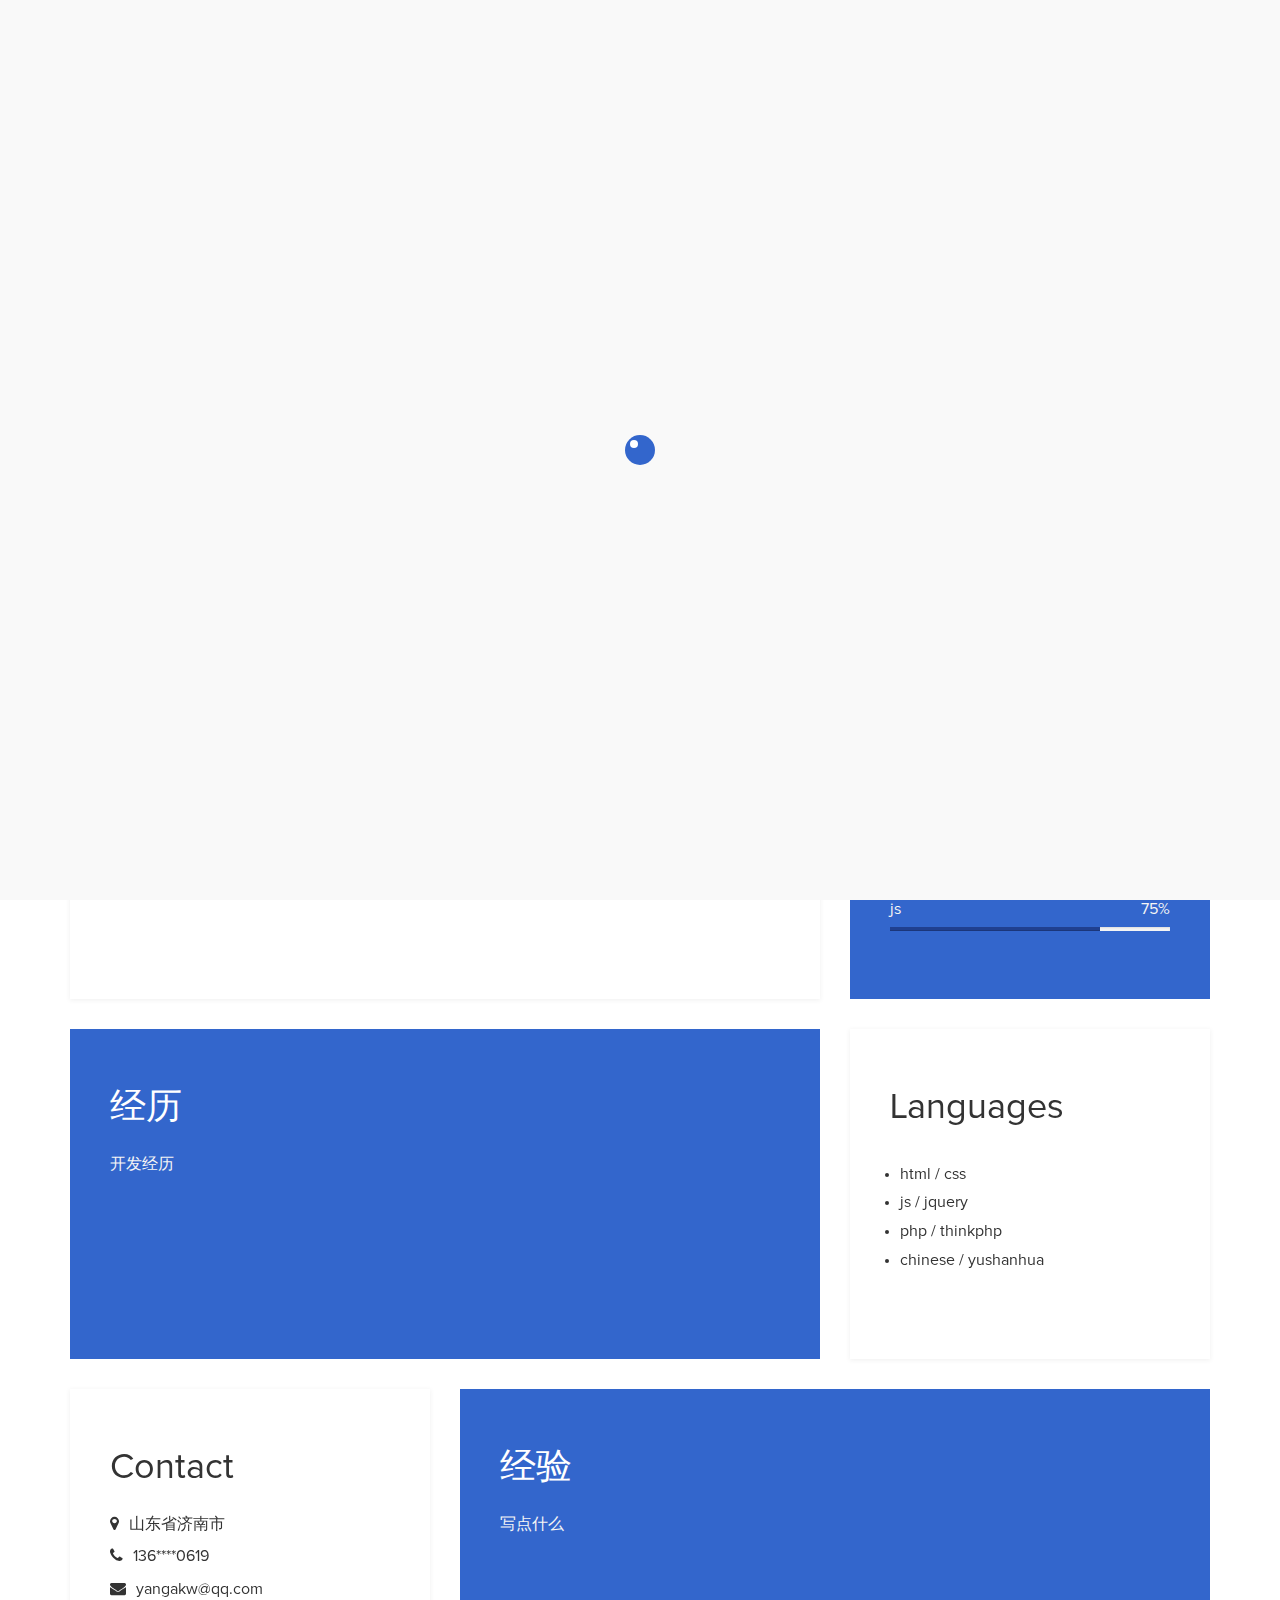
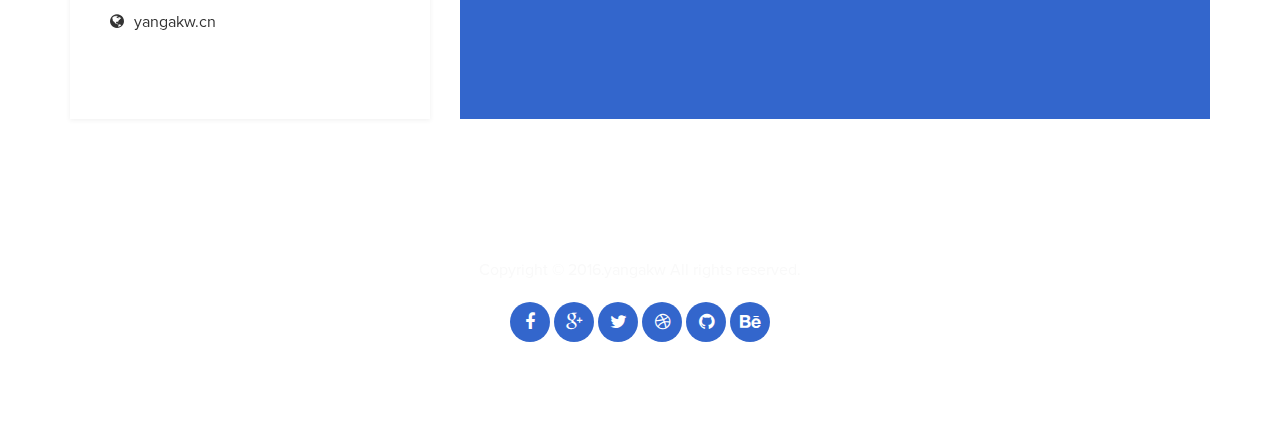
<file: git/app/index.html>
<!DOCTYPE html>
<html lang="en">
<head>
	<meta charset="utf-8">
	<title>yangakw</title>
	<meta http-equiv="X-UA-Compatible" content="IE=Edge">
	<meta name="viewport" content="width=device-width, initial-scale=1">
	<meta name="keywords" content="">
	<meta name="description" content="">

	<!-- stylesheet css -->
	<link rel="stylesheet" href="../theme/css/bootstrap.min.css">
	<link rel="stylesheet" href="../theme/css/font-awesome.min.css">
	<link rel="stylesheet" href="../theme/css/templatemo-blue.css">
</head>
<body data-spy="scroll" data-target=".navbar-collapse">

<!-- preloader section -->
<div class="preloader">
	<div class="sk-spinner sk-spinner-wordpress">
       <span class="sk-inner-circle"></span>
     </div>
</div>

<!-- header section -->
<header>
	<div class="container">
		<div class="row">
			<div class="col-md-12 col-sm-12">
				<img src="../theme/images/tm-easy-profile.jpg" class="img-responsive img-circle tm-border" alt="templatemo easy profile">
				<hr>
				<h1 class="tm-title bold shadow">yangakw</h1>
				<h1 class="white bold shadow">yangakw@qq.com</h1>
			</div>
		</div>
	</div>
</header>

<!-- about and skills section -->
<section class="container">
	<div class="row">
		<div class="col-md-8 col-sm-12">
			<div class="about">
				<h3 class="accent">yangakw</h3>
				<h2>yangakw@qq.com</h2>
				<p>
				我非常满意>_<我用尽了洪荒之力。。。鬼知道发生了什么

ssh测试成功了
				</p>
				<div class="row">
					<div class="col-md-offset-8 col-md-4">
						<a href="list.html" class="btn btn-large btn-success">查看文章</a>
					</div>
				</div>
			</div>
		</div>
		<div class="col-md-4 col-sm-12">
			<div class="skills">
				<h2 class="white">Skills</h2>
				<strong>PHP MySQL</strong>
				<span class="pull-right">80%</span>
					<div class="progress">
						<div class="progress-bar progress-bar-primary" role="progressbar" 
                        aria-valuenow="80" aria-valuemin="0" aria-valuemax="100" style="width: 80%;"></div>
					</div>
				<strong>html/css</strong>
				<span class="pull-right">85%</span>
					<div class="progress">
						<div class="progress-bar progress-bar-primary" role="progressbar" 
                        aria-valuenow="85" aria-valuemin="0" aria-valuemax="100" style="width: 85%;"></div>
					</div>
				<strong>js</strong>
				<span class="pull-right">75%</span>
					<div class="progress">
						<div class="progress-bar progress-bar-primary" role="progressbar" 
                        aria-valuenow="75" aria-valuemin="0" aria-valuemax="100" style="width: 75%;"></div>
					</div>
					
			</div>
		</div>
	</div>
</section>

 <section class="container">
	<div class="row">
		<div class="col-md-8 col-sm-12">
			<div class="education">
				<h2 class="white">经历</h2>
					<div class="education-content">
						<h4 class="education-title accent"></h4>
							 
							开发经历
					</div>
			</div>
		</div>
		<div class="col-md-4 col-sm-12">
			<div class="languages">
				<h2>Languages</h2>
					<ul>
						<li>html / css</li>
						<li>js / jquery</li>
						<li>php / thinkphp</li>
						<li>chinese / yushanhua</li>
					</ul>
			</div>
		</div>
	</div>
</section>


<section class="container">
	<div class="row">
		<div class="col-md-4 col-sm-12">
			<div class="contact">
				<h2>Contact</h2>
					<p><i class="fa fa-map-marker"></i> 山东省济南市</p>
					<p><i class="fa fa-phone"></i> 136****0619</p>
					<p><i class="fa fa-envelope"></i> yangakw@qq.com</p>
					<p><i class="fa fa-globe"></i> yangakw.cn</p>
			</div>
		</div>
		<div class="col-md-8 col-sm-12">
			<div class="experience">
				<h2 class="white">经验</h2>
					<div class="experience-content">
						
						写点什么
					</div>
			</div>
		</div>
	</div>
</section>


<!-- footer section -->
<footer>
	<div class="container">
		<div class="row">
			<div class="col-md-12 col-sm-12">
				<p>Copyright &copy; 2016.yangakw All rights reserved. </p>
				<ul class="social-icons">
					<li><a href="#" class="fa fa-facebook"></a></li>
                    <li><a href="#" class="fa fa-google-plus"></a></li>
					<li><a href="#" class="fa fa-twitter"></a></li>
					<li><a href="#" class="fa fa-dribbble"></a></li>
					<li><a href="#" class="fa fa-github"></a></li>
					<li><a href="#" class="fa fa-behance"></a></li>
				</ul>
			</div>
		</div>
	</div>
</footer>

<!-- javascript js -->	
<script src="../theme/js/jquery.js"></script>
<script src="../theme/js/bootstrap.min.js"></script>	
<script src="../theme/js/jquery.backstretch.min.js"></script>
<script src="../theme/js/custom.js"></script>

</body>
</html>
</file>
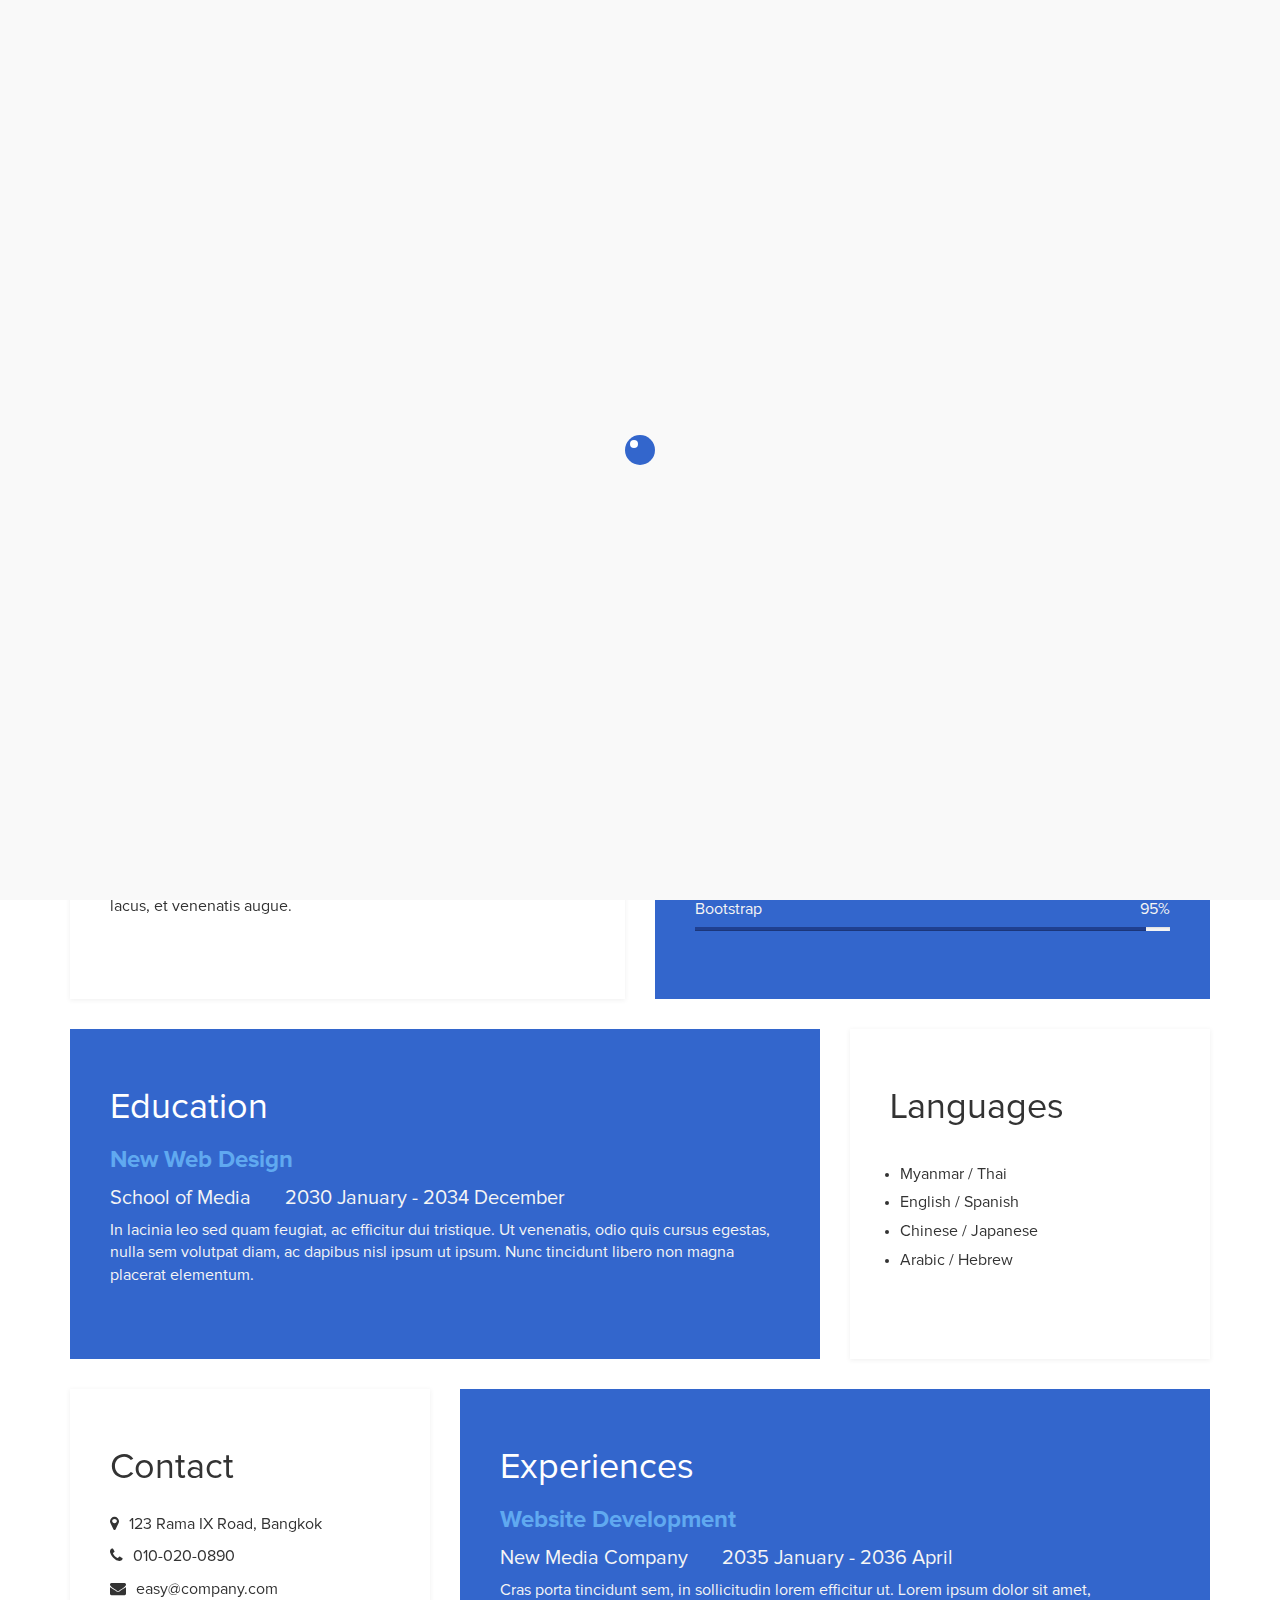
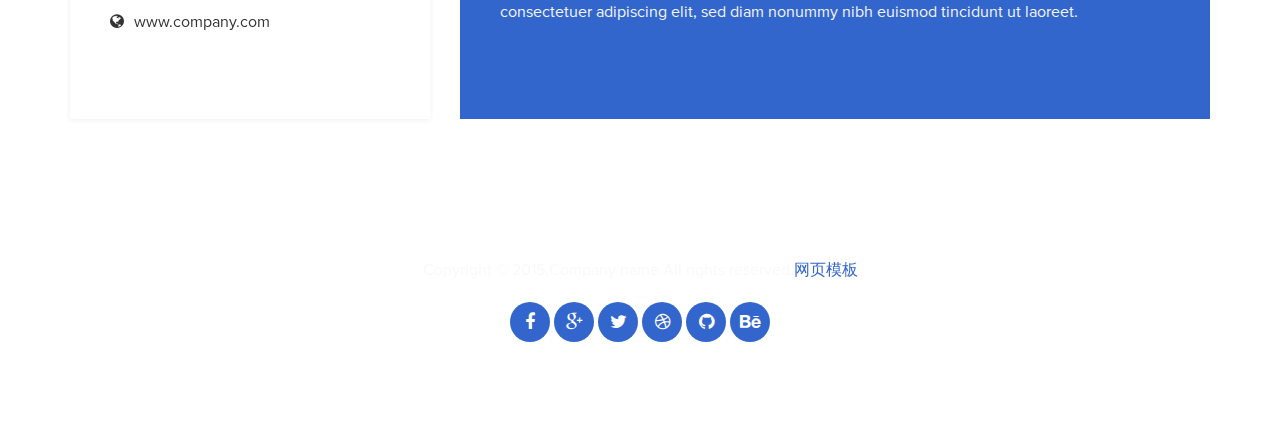
<file: git/theme/index.html>
<!DOCTYPE html>
<html lang="en">
<head>
	<meta charset="utf-8">
	<title>HOME</title>
	<meta http-equiv="X-UA-Compatible" content="IE=Edge">
	<meta name="viewport" content="width=device-width, initial-scale=1">
	<meta name="keywords" content="">
	<meta name="description" content="">

	<!-- stylesheet css -->
	<link rel="stylesheet" href="css/bootstrap.min.css">
	<link rel="stylesheet" href="css/font-awesome.min.css">
	<link rel="stylesheet" href="css/templatemo-blue.css">
</head>
<body data-spy="scroll" data-target=".navbar-collapse">

<!-- preloader section -->
<div class="preloader">
	<div class="sk-spinner sk-spinner-wordpress">
       <span class="sk-inner-circle"></span>
     </div>
</div>

<!-- header section -->
<header>
	<div class="container">
		<div class="row">
			<div class="col-md-12 col-sm-12">
				<img src="images/tm-easy-profile.jpg" class="img-responsive img-circle tm-border" alt="templatemo easy profile">
				<hr>
				<h1 class="tm-title bold shadow">Hi, I am Julia</h1>
				<h1 class="white bold shadow">Creative Director</h1>
			</div>
		</div>
	</div>
</header>

<!-- about and skills section -->
<section class="container">
	<div class="row">
		<div class="col-md-6 col-sm-12">
			<div class="about">
				<h3 class="accent">Easy Profile</h3>
				<h2>Bootstrap v3.3.5</h2>
				<p>This easy HTML profile is brought to you by templatemo website. There are 4 color themes, <a href="index-green.html">Green</a>, <a href="index.html">Blue</a>, <a href="index-gray.html">Gray</a>, and <a href="index-orange.html">Orange</a>. Sed vitae dui in neque elementum tempor eu id risus. Phasellus sed facilisis lacus, et venenatis augue.</p>
			</div>
		</div>
		<div class="col-md-6 col-sm-12">
			<div class="skills">
				<h2 class="white">Skills</h2>
				<strong>PHP MySQL</strong>
				<span class="pull-right">70%</span>
					<div class="progress">
						<div class="progress-bar progress-bar-primary" role="progressbar" 
                        aria-valuenow="70" aria-valuemin="0" aria-valuemax="100" style="width: 70%;"></div>
					</div>
				<strong>UI/UX Design</strong>
				<span class="pull-right">85%</span>
					<div class="progress">
						<div class="progress-bar progress-bar-primary" role="progressbar" 
                        aria-valuenow="85" aria-valuemin="0" aria-valuemax="100" style="width: 85%;"></div>
					</div>
				<strong>Bootstrap</strong>
				<span class="pull-right">95%</span>
					<div class="progress">
						<div class="progress-bar progress-bar-primary" role="progressbar" 
                        aria-valuenow="95" aria-valuemin="0" aria-valuemax="100" style="width: 95%;"></div>
					</div>
			</div>
		</div>
	</div>
</section>

<!-- education and languages -->
<section class="container">
	<div class="row">
		<div class="col-md-8 col-sm-12">
			<div class="education">
				<h2 class="white">Education</h2>
					<div class="education-content">
						<h4 class="education-title accent">New Web Design</h4>
							<div class="education-school">
								<h5>School of Media</h5><span></span>
								<h5>2030 January - 2034 December</h5>
							</div>
						<p class="education-description">In lacinia leo sed quam feugiat, ac efficitur dui tristique. Ut venenatis, odio quis cursus egestas, nulla sem volutpat diam, ac dapibus nisl ipsum ut ipsum. Nunc tincidunt libero non magna placerat elementum.</p>
					</div>
			</div>
		</div>
		<div class="col-md-4 col-sm-12">
			<div class="languages">
				<h2>Languages</h2>
					<ul>
						<li>Myanmar / Thai</li>
						<li>English / Spanish</li>
						<li>Chinese / Japanese</li>
						<li>Arabic / Hebrew</li>
					</ul>
			</div>
		</div>
	</div>
</section>

<!-- contact and experience -->
<section class="container">
	<div class="row">
		<div class="col-md-4 col-sm-12">
			<div class="contact">
				<h2>Contact</h2>
					<p><i class="fa fa-map-marker"></i> 123 Rama IX Road, Bangkok</p>
					<p><i class="fa fa-phone"></i> 010-020-0890</p>
					<p><i class="fa fa-envelope"></i> easy@company.com</p>
					<p><i class="fa fa-globe"></i> www.company.com</p>
			</div>
		</div>
		<div class="col-md-8 col-sm-12">
			<div class="experience">
				<h2 class="white">Experiences</h2>
					<div class="experience-content">
						<h4 class="experience-title accent">Website Development</h4>
						<h5>New Media Company</h5><span></span>
						<h5>2035 January - 2036 April</h5>
						<p class="education-description">Cras porta tincidunt sem, in sollicitudin lorem efficitur ut. Lorem ipsum dolor sit amet, consectetuer adipiscing elit, sed diam nonummy nibh euismod tincidunt ut laoreet.</p>
					</div>
			</div>
		</div>
	</div>
</section>

<!-- footer section -->
<footer>
	<div class="container">
		<div class="row">
			<div class="col-md-12 col-sm-12">
				<p>Copyright &copy; 2015.Company name All rights reserved.<a target="_blank" href="http://sc.chinaz.com/moban/">&#x7F51;&#x9875;&#x6A21;&#x677F;</a></p>
				<ul class="social-icons">
					<li><a href="#" class="fa fa-facebook"></a></li>
                    <li><a href="#" class="fa fa-google-plus"></a></li>
					<li><a href="#" class="fa fa-twitter"></a></li>
					<li><a href="#" class="fa fa-dribbble"></a></li>
					<li><a href="#" class="fa fa-github"></a></li>
					<li><a href="#" class="fa fa-behance"></a></li>
				</ul>
			</div>
		</div>
	</div>
</footer>

<!-- javascript js -->	
<script src="js/jquery.js"></script>
<script src="js/bootstrap.min.js"></script>	
<script src="js/jquery.backstretch.min.js"></script>
<script src="js/custom.js"></script>

</body>
</html>
</file>
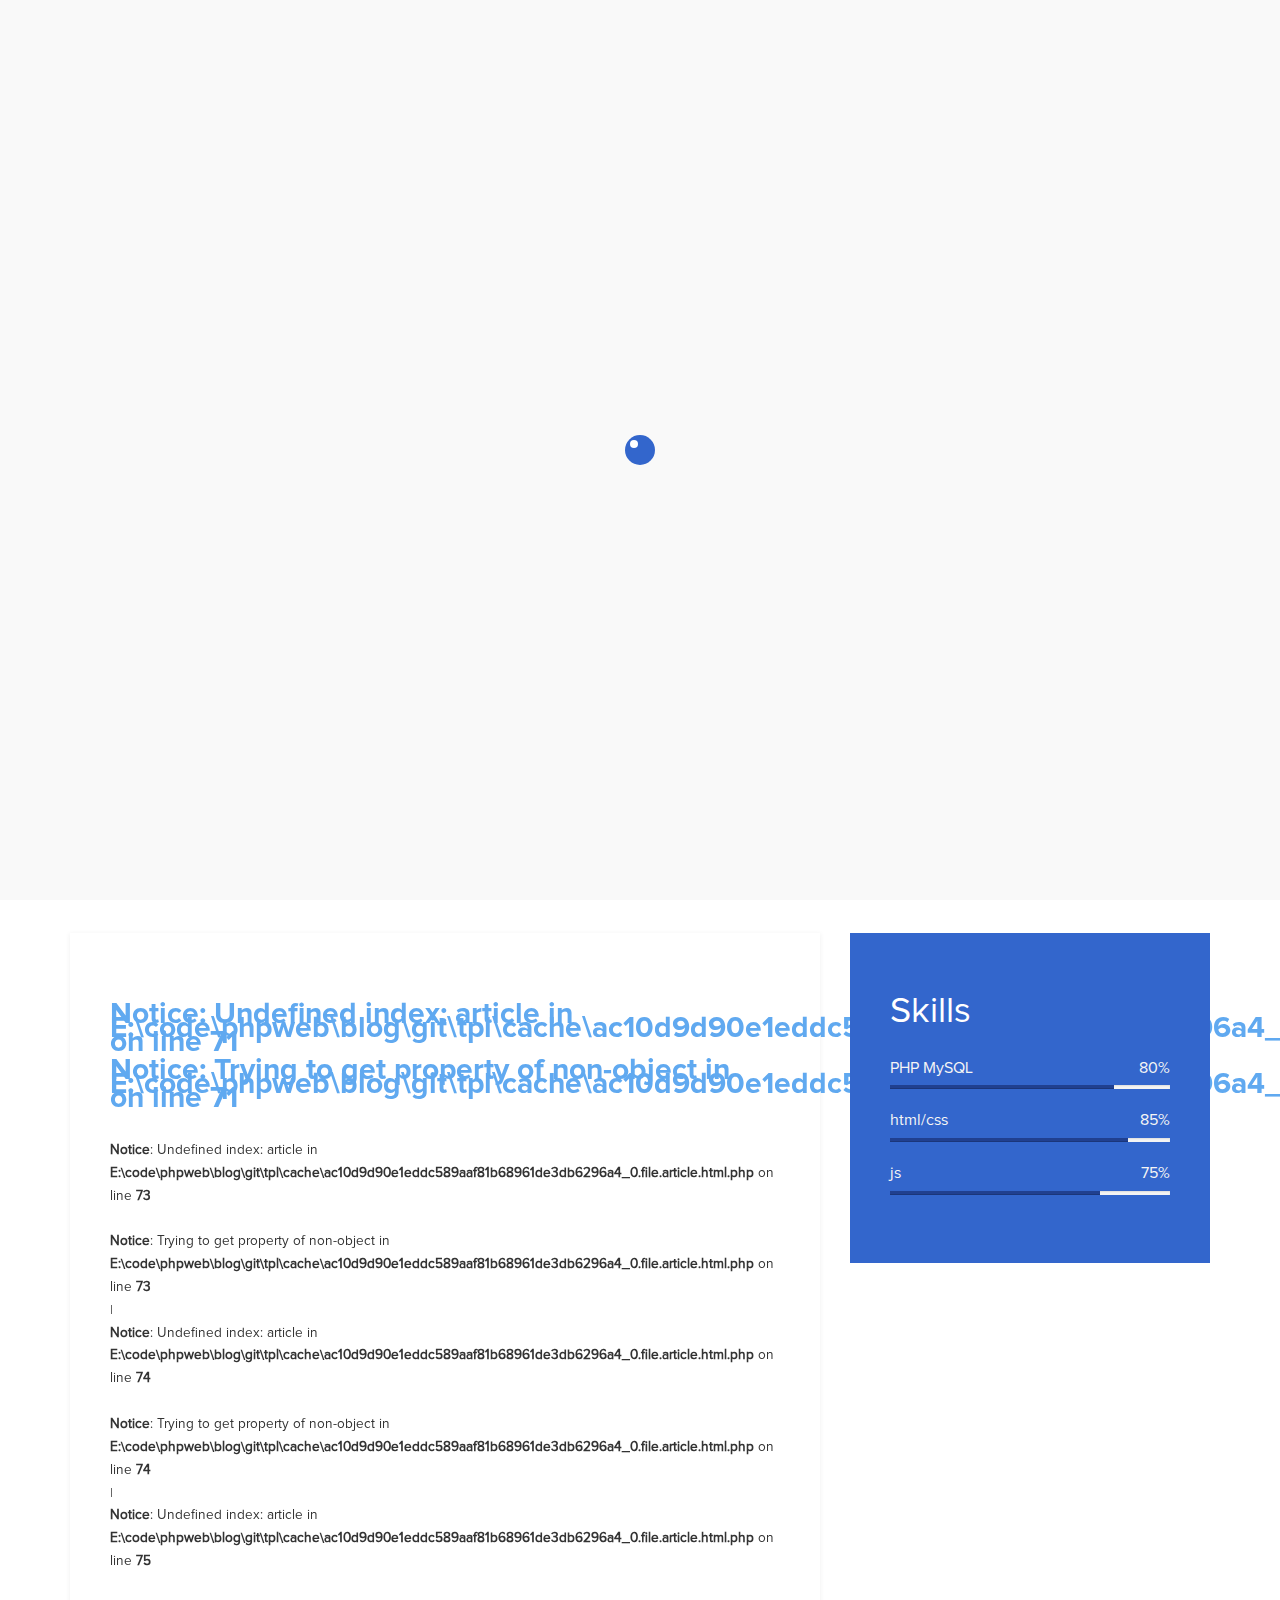
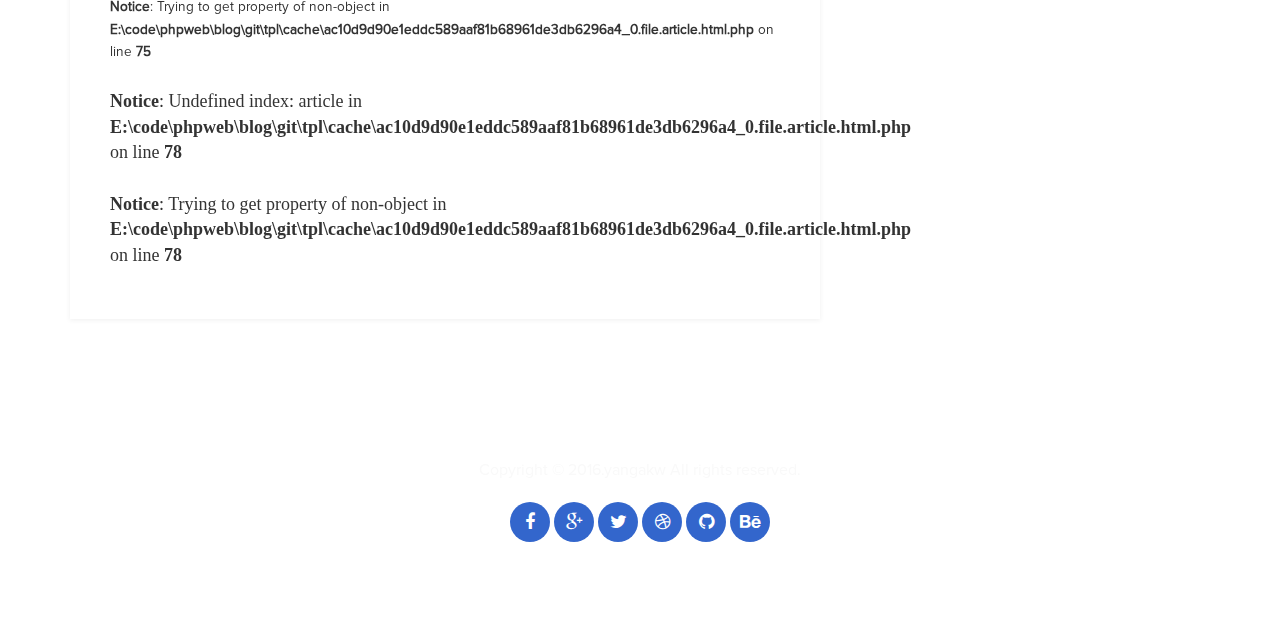
<file: git/app/2016-08-09-17-27-06.html>
<!DOCTYPE html>
<html lang="en">
<head>
	<meta charset="utf-8">
	<title><br />
<b>Notice</b>:  Undefined index: name in <b>E:\code\phpweb\blog\git\tpl\cache\ac10d9d90e1eddc589aaf81b68961de3db6296a4_0.file.article.html.php</b> on line <b>29</b><br />
</title>
	<meta http-equiv="X-UA-Compatible" content="IE=Edge">
	<meta name="viewport" content="width=device-width, initial-scale=1">
	<meta name="keywords" content="">
	<meta name="description" content="">

	<!-- stylesheet css -->
	<link rel="stylesheet" href="../theme/css/bootstrap.min.css">
	<link rel="stylesheet" href="../theme/css/font-awesome.min.css">
	<link rel="stylesheet" href="../theme/css/templatemo-blue.css">
</head>
<body data-spy="scroll" data-target=".navbar-collapse">

<!-- preloader section -->
<div class="preloader">
	<div class="sk-spinner sk-spinner-wordpress">
       <span class="sk-inner-circle"></span>
     </div>
</div>

<!-- header section -->
<header>
	<div class="container">
		<div class="row">
			<div class="col-md-12 col-sm-12">
				<img src="../theme/images/tm-easy-profile.jpg" class="img-responsive img-circle tm-border" alt="templatemo easy profile">
				<hr>
				<h1 class="tm-title bold shadow"><br />
<b>Notice</b>:  Undefined index: name in <b>E:\code\phpweb\blog\git\tpl\cache\ac10d9d90e1eddc589aaf81b68961de3db6296a4_0.file.article.html.php</b> on line <b>57</b><br />
</h1>
				<h1 class="white bold shadow"><br />
<b>Notice</b>:  Undefined index: email in <b>E:\code\phpweb\blog\git\tpl\cache\ac10d9d90e1eddc589aaf81b68961de3db6296a4_0.file.article.html.php</b> on line <b>59</b><br />
</h1>
			</div>
		</div>
	</div>
</header>

<!-- about and skills section -->
<section class="container">
	<div class="row">
		<div class="col-md-8 col-sm-12">
			<div class="about">
				<h3 class="accent"><br />
<b>Notice</b>:  Undefined index: article in <b>E:\code\phpweb\blog\git\tpl\cache\ac10d9d90e1eddc589aaf81b68961de3db6296a4_0.file.article.html.php</b> on line <b>71</b><br />
<br />
<b>Notice</b>:  Trying to get property of non-object in <b>E:\code\phpweb\blog\git\tpl\cache\ac10d9d90e1eddc589aaf81b68961de3db6296a4_0.file.article.html.php</b> on line <b>71</b><br />
</h3>
				<small><br />
<b>Notice</b>:  Undefined index: article in <b>E:\code\phpweb\blog\git\tpl\cache\ac10d9d90e1eddc589aaf81b68961de3db6296a4_0.file.article.html.php</b> on line <b>73</b><br />
<br />
<b>Notice</b>:  Trying to get property of non-object in <b>E:\code\phpweb\blog\git\tpl\cache\ac10d9d90e1eddc589aaf81b68961de3db6296a4_0.file.article.html.php</b> on line <b>73</b><br />
 |<br />
<b>Notice</b>:  Undefined index: article in <b>E:\code\phpweb\blog\git\tpl\cache\ac10d9d90e1eddc589aaf81b68961de3db6296a4_0.file.article.html.php</b> on line <b>74</b><br />
<br />
<b>Notice</b>:  Trying to get property of non-object in <b>E:\code\phpweb\blog\git\tpl\cache\ac10d9d90e1eddc589aaf81b68961de3db6296a4_0.file.article.html.php</b> on line <b>74</b><br />
 |<br />
<b>Notice</b>:  Undefined index: article in <b>E:\code\phpweb\blog\git\tpl\cache\ac10d9d90e1eddc589aaf81b68961de3db6296a4_0.file.article.html.php</b> on line <b>75</b><br />
<br />
<b>Notice</b>:  Trying to get property of non-object in <b>E:\code\phpweb\blog\git\tpl\cache\ac10d9d90e1eddc589aaf81b68961de3db6296a4_0.file.article.html.php</b> on line <b>75</b><br />
 </small>
				<p style="font-size:18px;font-family:微软雅黑;">
				<br />
<b>Notice</b>:  Undefined index: article in <b>E:\code\phpweb\blog\git\tpl\cache\ac10d9d90e1eddc589aaf81b68961de3db6296a4_0.file.article.html.php</b> on line <b>78</b><br />
<br />
<b>Notice</b>:  Trying to get property of non-object in <b>E:\code\phpweb\blog\git\tpl\cache\ac10d9d90e1eddc589aaf81b68961de3db6296a4_0.file.article.html.php</b> on line <b>78</b><br />

				</p>
			</div>
		</div>
		<div class="col-md-4 col-sm-12">
				<div class="skills">
				<h2 class="white">Skills</h2>
				<strong>PHP MySQL</strong>
				<span class="pull-right">80%</span>
					<div class="progress">
						<div class="progress-bar progress-bar-primary" role="progressbar" 
                        aria-valuenow="80" aria-valuemin="0" aria-valuemax="100" style="width: 80%;"></div>
					</div>
				<strong>html/css</strong>
				<span class="pull-right">85%</span>
					<div class="progress">
						<div class="progress-bar progress-bar-primary" role="progressbar" 
                        aria-valuenow="85" aria-valuemin="0" aria-valuemax="100" style="width: 85%;"></div>
					</div>
				<strong>js</strong>
				<span class="pull-right">75%</span>
					<div class="progress">
						<div class="progress-bar progress-bar-primary" role="progressbar" 
                        aria-valuenow="75" aria-valuemin="0" aria-valuemax="100" style="width: 75%;"></div>
					</div>
					
			</div>
		</div>
	</div>
</section>

 
<!-- footer section -->
<footer>
	<div class="container">
		<div class="row">
			<div class="col-md-12 col-sm-12">
				<p>Copyright &copy; 2016.yangakw All rights reserved. </p>
				<ul class="social-icons">
					<li><a href="#" class="fa fa-facebook"></a></li>
                    <li><a href="#" class="fa fa-google-plus"></a></li>
					<li><a href="#" class="fa fa-twitter"></a></li>
					<li><a href="#" class="fa fa-dribbble"></a></li>
					<li><a href="#" class="fa fa-github"></a></li>
					<li><a href="#" class="fa fa-behance"></a></li>
				</ul>
			</div>
		</div>
	</div>
</footer>

<!-- javascript js -->	
<script src="../theme/js/jquery.js"></script>
<script src="../theme/js/bootstrap.min.js"></script>	
<script src="../theme/js/jquery.backstretch.min.js"></script>
<script src="../theme/js/custom.js"></script>

</body>
</html>
</file>
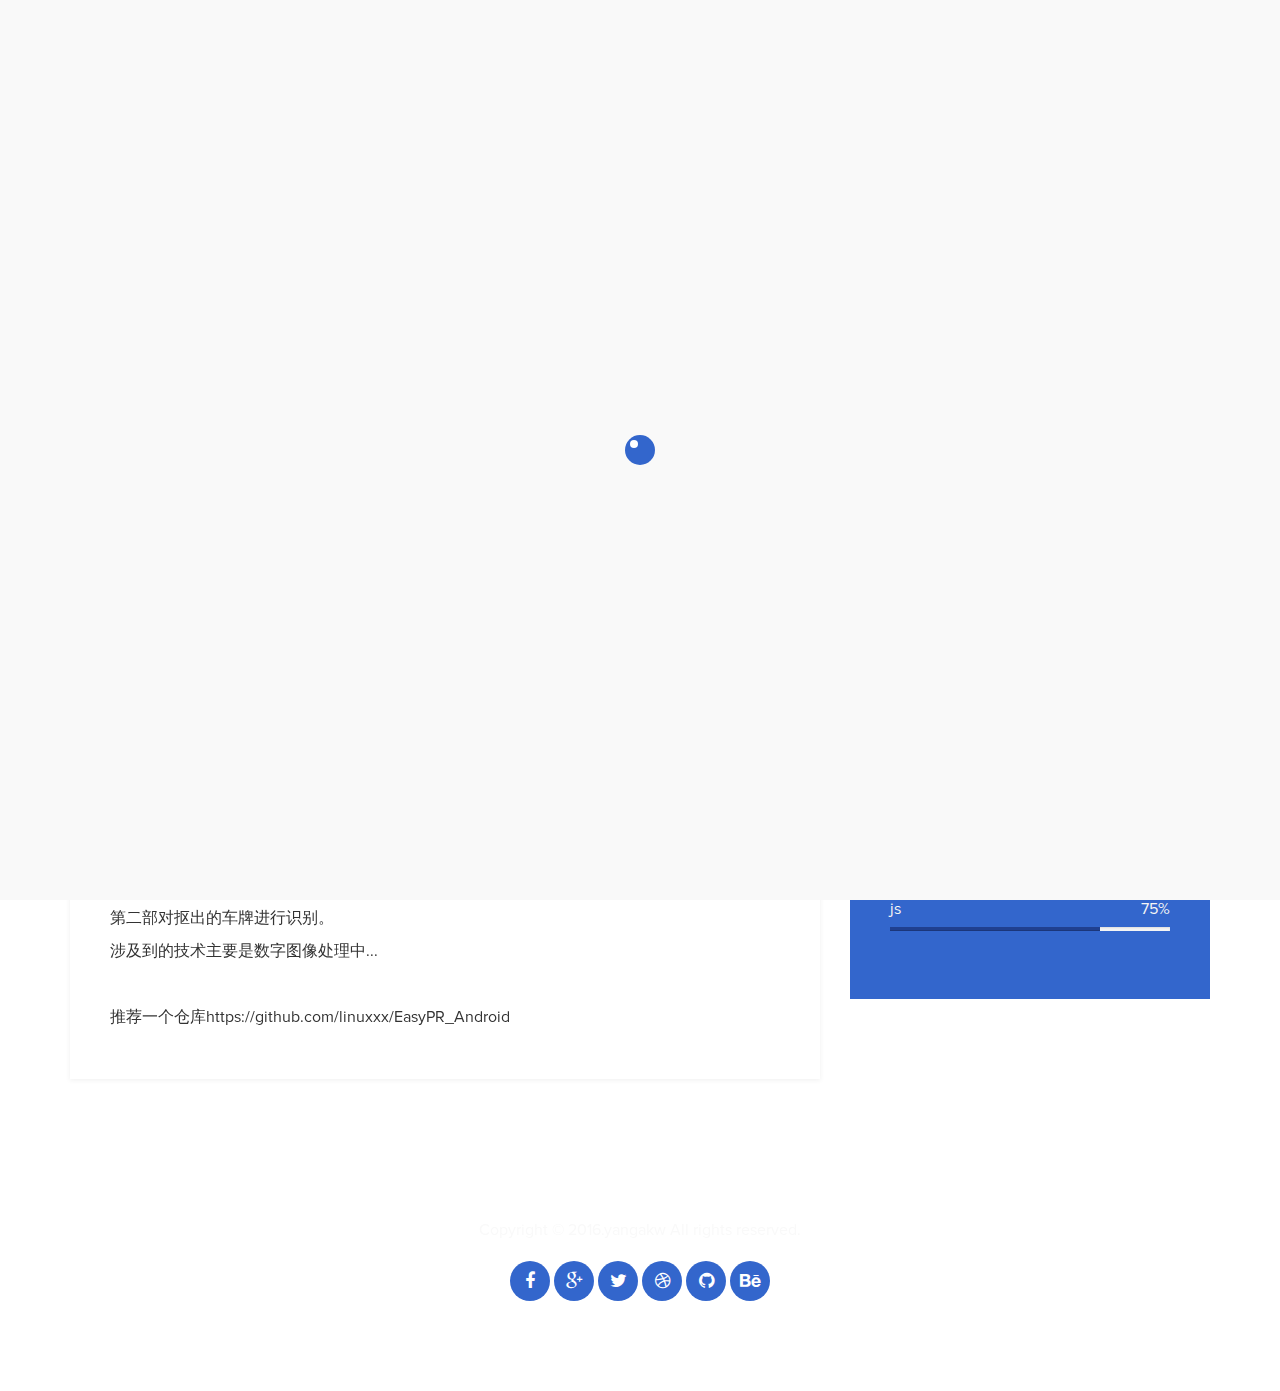
<file: git/app/2016-08-10-16-38-12.html>
<!DOCTYPE html>
<html lang="en">
<head>
	<meta charset="utf-8">
	<title>yangakw</title>
	<meta http-equiv="X-UA-Compatible" content="IE=Edge">
	<meta name="viewport" content="width=device-width, initial-scale=1">
	<meta name="keywords" content="">
	<meta name="description" content="">

	<!-- stylesheet css -->
	<link rel="stylesheet" href="../theme/css/bootstrap.min.css">
	<link rel="stylesheet" href="../theme/css/font-awesome.min.css">
	<link rel="stylesheet" href="../theme/css/templatemo-blue.css">
</head>
<body data-spy="scroll" data-target=".navbar-collapse">

<!-- preloader section -->
<div class="preloader">
	<div class="sk-spinner sk-spinner-wordpress">
       <span class="sk-inner-circle"></span>
     </div>
</div>

<!-- header section -->
<header>
	<div class="container">
		<div class="row">
			<div class="col-md-12 col-sm-12">
				<img src="../theme/images/tm-easy-profile.jpg" class="img-responsive img-circle tm-border" alt="templatemo easy profile">
				<hr>
				<h1 class="tm-title bold shadow">yangakw</h1>
				<h1 class="white bold shadow">yangakw@qq.com</h1>
			</div>
		</div>
	</div>
</header>

<!-- about and skills section -->
<section class="container">
	<div class="row">
		<div class="col-md-8 col-sm-12">
			<div class="about">
				<h3 class="accent">车牌识别easyPR</h3>
				<small>yangakw |原创 |easyPR </small>
				<p style="font-size:18px;font-family:微软雅黑;">
				<p>车牌识别，其实并不是一个简单的过程，在保证在足够快的前提下将图像信息转变成文字信息需要经过复杂的过程。</p><p>个人并不太了解算法的精髓，大体流程就是</p><p>第一步找到图片中的车牌并抠出。</p><p>第二部对抠出的车牌进行识别。</p><p>涉及到的技术主要是数字图像处理中...</p><p><br/></p><p>推荐一个仓库https://github.com/linuxxx/EasyPR_Android</p>
				</p>
			</div>
		</div>
		<div class="col-md-4 col-sm-12">
				<div class="skills">
				<h2 class="white">Skills</h2>
				<strong>PHP MySQL</strong>
				<span class="pull-right">80%</span>
					<div class="progress">
						<div class="progress-bar progress-bar-primary" role="progressbar" 
                        aria-valuenow="80" aria-valuemin="0" aria-valuemax="100" style="width: 80%;"></div>
					</div>
				<strong>html/css</strong>
				<span class="pull-right">85%</span>
					<div class="progress">
						<div class="progress-bar progress-bar-primary" role="progressbar" 
                        aria-valuenow="85" aria-valuemin="0" aria-valuemax="100" style="width: 85%;"></div>
					</div>
				<strong>js</strong>
				<span class="pull-right">75%</span>
					<div class="progress">
						<div class="progress-bar progress-bar-primary" role="progressbar" 
                        aria-valuenow="75" aria-valuemin="0" aria-valuemax="100" style="width: 75%;"></div>
					</div>
					
			</div>
		</div>
	</div>
</section>

 
<!-- footer section -->
<footer>
	<div class="container">
		<div class="row">
			<div class="col-md-12 col-sm-12">
				<p>Copyright &copy; 2016.yangakw All rights reserved. </p>
				<ul class="social-icons">
					<li><a href="#" class="fa fa-facebook"></a></li>
                    <li><a href="#" class="fa fa-google-plus"></a></li>
					<li><a href="#" class="fa fa-twitter"></a></li>
					<li><a href="#" class="fa fa-dribbble"></a></li>
					<li><a href="#" class="fa fa-github"></a></li>
					<li><a href="#" class="fa fa-behance"></a></li>
				</ul>
			</div>
		</div>
	</div>
</footer>

<!-- javascript js -->	
<script src="../theme/js/jquery.js"></script>
<script src="../theme/js/bootstrap.min.js"></script>	
<script src="../theme/js/jquery.backstretch.min.js"></script>
<script src="../theme/js/custom.js"></script>

</body>
</html>
</file>
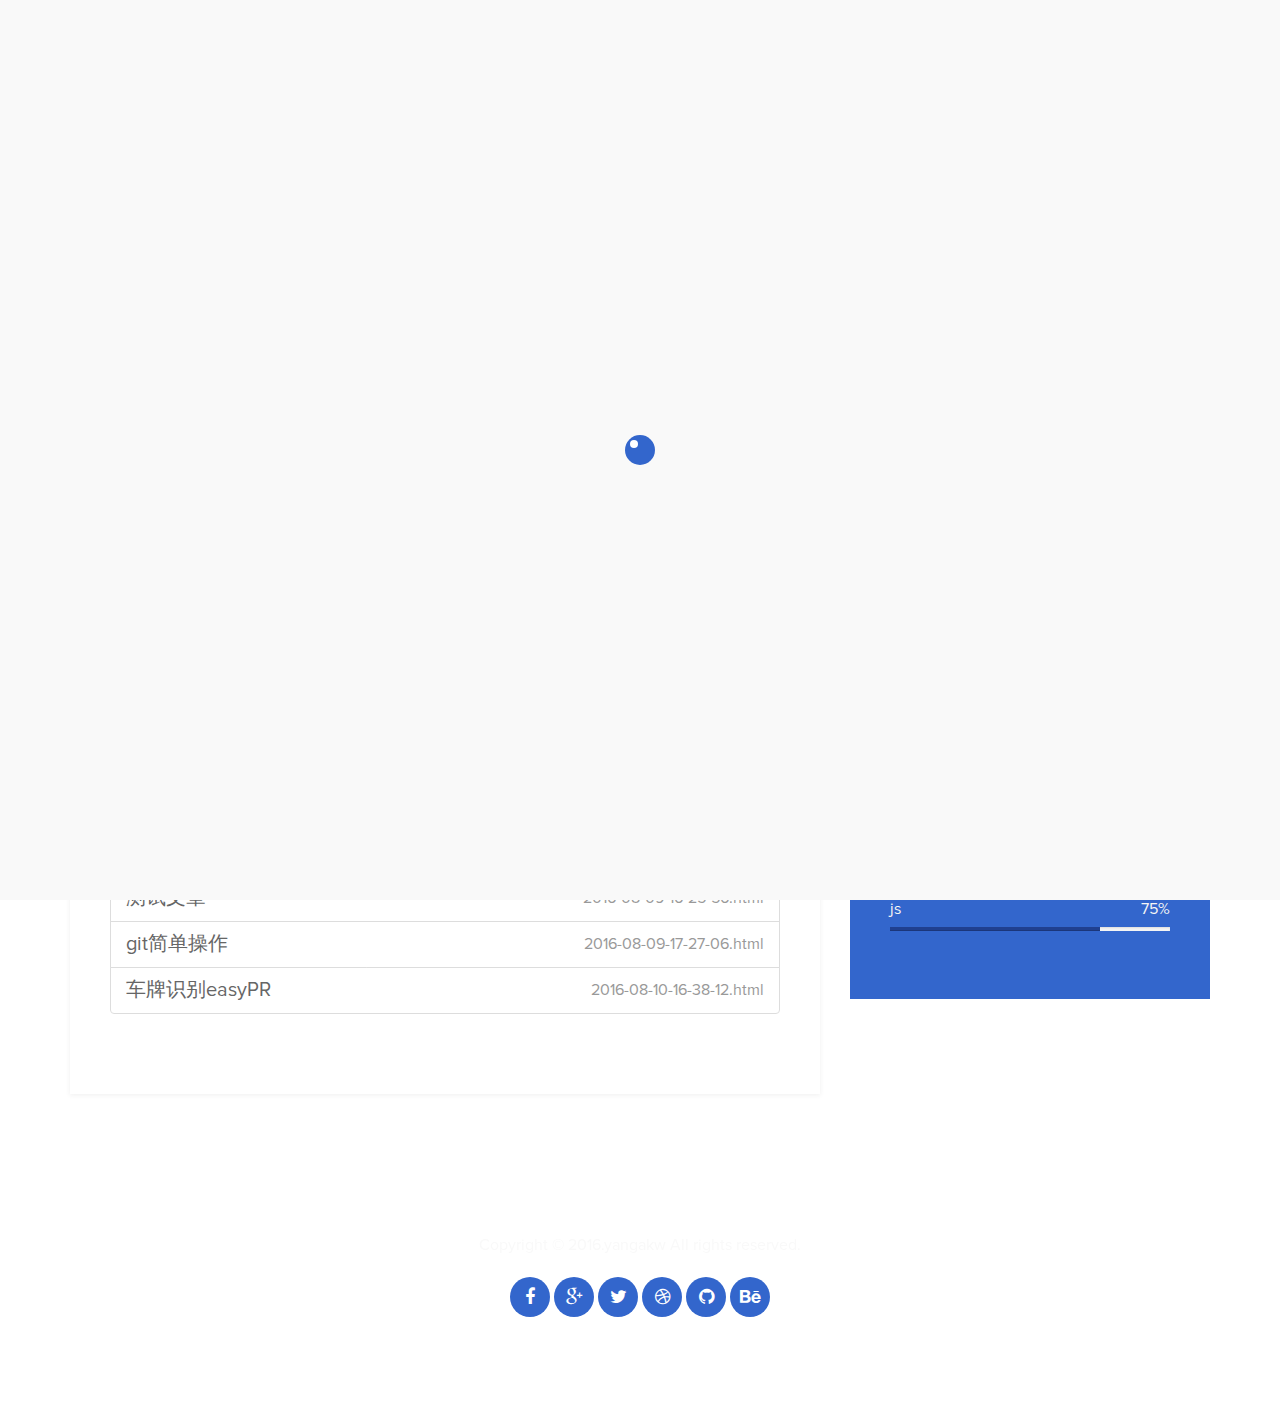
<file: git/app/list.html>
<!DOCTYPE html>
<html lang="en">
<head>
	<meta charset="utf-8">
	<title>yangakw</title>
	<meta http-equiv="X-UA-Compatible" content="IE=Edge">
	<meta name="viewport" content="width=device-width, initial-scale=1">
	<meta name="keywords" content="">
	<meta name="description" content="">

	<!-- stylesheet css -->
	<link rel="stylesheet" href="../theme/css/bootstrap.min.css">
	<link rel="stylesheet" href="../theme/css/font-awesome.min.css">
	<link rel="stylesheet" href="../theme/css/templatemo-blue.css">
</head>
<body data-spy="scroll" data-target=".navbar-collapse">
<style>
#list{
margin:40px auto;
	display:block;
}
#list li{
color:#999;
line-height:24px;
list-style-type:none;
}
#list li a{
color:#666;
font-size:20px; 
text-decoration:none;
}
#list li a:hover{
color:#3366CC;
}

#list li small{
float:right;
color:#999;
font-size:16px; 
}
</style>
<!-- preloader section -->
<div class="preloader">
	<div class="sk-spinner sk-spinner-wordpress">
       <span class="sk-inner-circle"></span>
     </div>
</div>

<!-- header section -->
<header>
	<div class="container">
		<div class="row">
			<div class="col-md-12 col-sm-12">
				<img src="../theme/images/tm-easy-profile.jpg" class="img-responsive img-circle tm-border" alt="templatemo easy profile">
				<hr>
				<h1 class="tm-title bold shadow">yangakw</h1>
				<h1 class="white bold shadow">yangakw@qq.com</h1>
			</div>
		</div>
	</div>
</header>

<!-- about and skills section -->
<section class="container">
	<div class="row">
		<div class="col-md-8 col-sm-12">
			<div class="about">
				<h3 class="accent">文章列表</h3> 
				
				<ul id="list" class="list-group"> 
				 
				<li class="list-group-item"><a href="2016-08-09-15-47-13.html">傅园慧秒懂百科以洪荒之力上线</a><small>2016-08-09-15-47-13.html</small></li>
					
				 
				<li class="list-group-item"><a href="2016-08-09-16-21-45.html"> msysGit配置SSH访问GitHub</a><small>2016-08-09-16-21-45.html</small></li>
					
				 
				<li class="list-group-item"><a href="2016-08-09-16-25-56.html">测试文章</a><small>2016-08-09-16-25-56.html</small></li>
					
				 
				<li class="list-group-item"><a href="2016-08-09-17-27-06.html">git简单操作</a><small>2016-08-09-17-27-06.html</small></li>
					
				 
				<li class="list-group-item"><a href="2016-08-10-16-38-12.html">车牌识别easyPR</a><small>2016-08-10-16-38-12.html</small></li>
					
				
				</li>
			</div>
		</div>
		<div class="col-md-4 col-sm-12">
			<div class="skills">
				<h2 class="white">Skills</h2>
				<strong>PHP MySQL</strong>
				<span class="pull-right">80%</span>
					<div class="progress">
						<div class="progress-bar progress-bar-primary" role="progressbar" 
                        aria-valuenow="80" aria-valuemin="0" aria-valuemax="100" style="width: 80%;"></div>
					</div>
				<strong>html/css</strong>
				<span class="pull-right">85%</span>
					<div class="progress">
						<div class="progress-bar progress-bar-primary" role="progressbar" 
                        aria-valuenow="85" aria-valuemin="0" aria-valuemax="100" style="width: 85%;"></div>
					</div>
				<strong>js</strong>
				<span class="pull-right">75%</span>
					<div class="progress">
						<div class="progress-bar progress-bar-primary" role="progressbar" 
                        aria-valuenow="75" aria-valuemin="0" aria-valuemax="100" style="width: 75%;"></div>
					</div>
					
			</div>
		</div>
	</div>
</section>

 
<!-- footer section -->
<footer>
	<div class="container">
		<div class="row">
			<div class="col-md-12 col-sm-12">
				<p>Copyright &copy; 2016.yangakw All rights reserved. </p>
				<ul class="social-icons">
					<li><a href="#" class="fa fa-facebook"></a></li>
                    <li><a href="#" class="fa fa-google-plus"></a></li>
					<li><a href="#" class="fa fa-twitter"></a></li>
					<li><a href="#" class="fa fa-dribbble"></a></li>
					<li><a href="#" class="fa fa-github"></a></li>
					<li><a href="#" class="fa fa-behance"></a></li>
				</ul>
			</div>
		</div>
	</div>
</footer>

<!-- javascript js -->	
<script src="../theme/js/jquery.js"></script>
<script src="../theme/js/bootstrap.min.js"></script>	
<script src="../theme/js/jquery.backstretch.min.js"></script>
<script src="../theme/js/custom.js"></script>

</body>
</html>
</file>
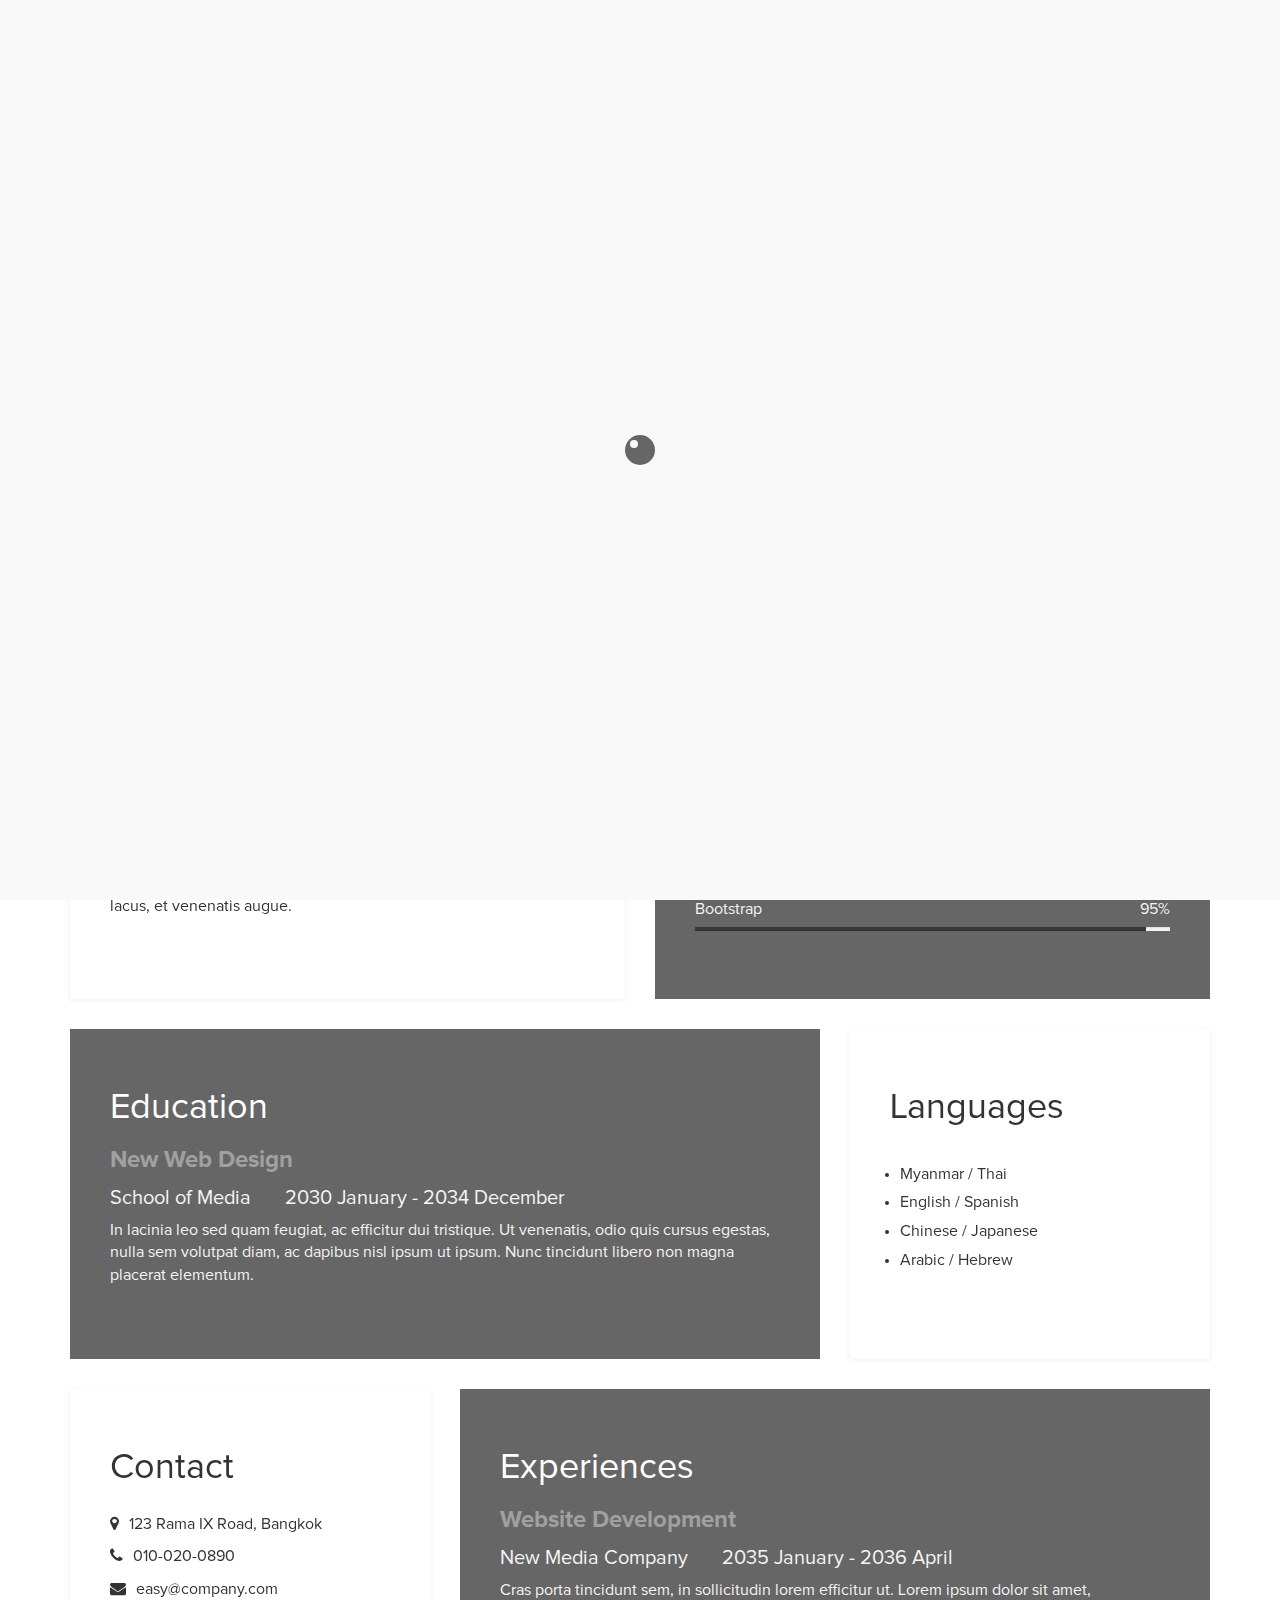
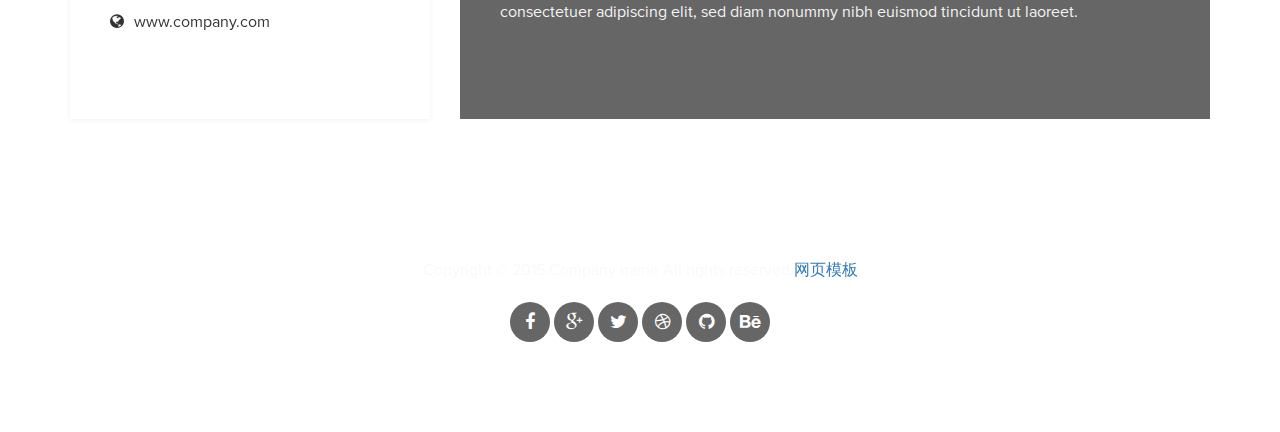
<file: git/theme/index-gray.html>
<!DOCTYPE html>
<html lang="en">
<head>
	<meta charset="utf-8">
	<title>HOME2</title>
	<meta http-equiv="X-UA-Compatible" content="IE=Edge">
	<meta name="viewport" content="width=device-width, initial-scale=1">
	<meta name="keywords" content="">
	<meta name="description" content="">

	<!-- stylesheet css -->
	<link rel="stylesheet" href="css/bootstrap.min.css">
	<link rel="stylesheet" href="css/font-awesome.min.css">
	<link rel="stylesheet" href="css/templatemo-gray.css">
</head>
<body data-spy="scroll" data-target=".navbar-collapse">

<!-- preloader section -->
<div class="preloader">
	<div class="sk-spinner sk-spinner-wordpress">
       <span class="sk-inner-circle"></span>
     </div>
</div>

<!-- header section -->
<header>
	<div class="container">
		<div class="row">
			<div class="col-md-12 col-sm-12">
				<img src="images/tm-easy-profile.jpg" class="img-responsive img-circle tm-border" alt="templatemo easy profile">
				<hr>
				<h1 class="tm-title bold shadow">Hi, I am Julia</h1>
				<h1 class="white bold shadow">Creative Director</h1>
			</div>
		</div>
	</div>
</header>

<!-- about and skills section -->
<section class="container">
	<div class="row">
		<div class="col-md-6 col-sm-12">
			<div class="about">
				<h3 class="accent">Easy Profile</h3>
				<h2>Bootstrap v3.3.5</h2>
				<p>This easy HTML profile is brought to you by templatemo website. There are 4 color themes, <a href="index-green.html">Green</a>, <a href="index.html">Blue</a>, <a href="index-gray.html">Gray</a>, and <a href="index-orange.html">Orange</a>. Sed vitae dui in neque elementum tempor eu id risus. Phasellus sed facilisis lacus, et venenatis augue.</p>
			</div>
		</div>
		<div class="col-md-6 col-sm-12">
			<div class="skills">
				<h2 class="white">Skills</h2>
				<strong>PHP MySQL</strong>
				<span class="pull-right">70%</span>
					<div class="progress">
						<div class="progress-bar progress-bar-primary" role="progressbar" 
                        aria-valuenow="70" aria-valuemin="0" aria-valuemax="100" style="width: 70%;"></div>
					</div>
				<strong>UI/UX Design</strong>
				<span class="pull-right">85%</span>
					<div class="progress">
						<div class="progress-bar progress-bar-primary" role="progressbar" 
                        aria-valuenow="85" aria-valuemin="0" aria-valuemax="100" style="width: 85%;"></div>
					</div>
				<strong>Bootstrap</strong>
				<span class="pull-right">95%</span>
					<div class="progress">
						<div class="progress-bar progress-bar-primary" role="progressbar" 
                        aria-valuenow="95" aria-valuemin="0" aria-valuemax="100" style="width: 95%;"></div>
					</div>
			</div>
		</div>
	</div>
</section>

<!-- education and languages -->
<section class="container">
	<div class="row">
		<div class="col-md-8 col-sm-12">
			<div class="education">
				<h2 class="white">Education</h2>
					<div class="education-content">
						<h4 class="education-title accent">New Web Design</h4>
							<div class="education-school">
								<h5>School of Media</h5><span></span>
								<h5>2030 January - 2034 December</h5>
							</div>
						<p class="education-description">In lacinia leo sed quam feugiat, ac efficitur dui tristique. Ut venenatis, odio quis cursus egestas, nulla sem volutpat diam, ac dapibus nisl ipsum ut ipsum. Nunc tincidunt libero non magna placerat elementum.</p>
					</div>
			</div>
		</div>
		<div class="col-md-4 col-sm-12">
			<div class="languages">
				<h2>Languages</h2>
					<ul>
						<li>Myanmar / Thai</li>
						<li>English / Spanish</li>
						<li>Chinese / Japanese</li>
						<li>Arabic / Hebrew</li>
					</ul>
			</div>
		</div>
	</div>
</section>

<!-- contact and experience -->
<section class="container">
	<div class="row">
		<div class="col-md-4 col-sm-12">
			<div class="contact">
				<h2>Contact</h2>
					<p><i class="fa fa-map-marker"></i> 123 Rama IX Road, Bangkok</p>
					<p><i class="fa fa-phone"></i> 010-020-0890</p>
					<p><i class="fa fa-envelope"></i> easy@company.com</p>
					<p><i class="fa fa-globe"></i> www.company.com</p>
			</div>
		</div>
		<div class="col-md-8 col-sm-12">
			<div class="experience">
				<h2 class="white">Experiences</h2>
					<div class="experience-content">
						<h4 class="experience-title accent">Website Development</h4>
						<h5>New Media Company</h5><span></span>
						<h5>2035 January - 2036 April</h5>
						<p class="education-description">Cras porta tincidunt sem, in sollicitudin lorem efficitur ut. Lorem ipsum dolor sit amet, consectetuer adipiscing elit, sed diam nonummy nibh euismod tincidunt ut laoreet.</p>
					</div>
			</div>
		</div>
	</div>
</section>

<!-- footer section -->
<footer>
	<div class="container">
		<div class="row">
			<div class="col-md-12 col-sm-12">
				<p>Copyright &copy; 2015.Company name All rights reserved.<a target="_blank" href="http://sc.chinaz.com/moban/">&#x7F51;&#x9875;&#x6A21;&#x677F;</a></p>
				<ul class="social-icons">
					<li><a href="#" class="fa fa-facebook"></a></li>
                    <li><a href="#" class="fa fa-google-plus"></a></li>
					<li><a href="#" class="fa fa-twitter"></a></li>
					<li><a href="#" class="fa fa-dribbble"></a></li>
					<li><a href="#" class="fa fa-github"></a></li>
					<li><a href="#" class="fa fa-behance"></a></li>
				</ul>
			</div>
		</div>
	</div>
</footer>

<!-- javascript js -->	
<script src="js/jquery.js"></script>
<script src="js/bootstrap.min.js"></script>	
<script src="js/jquery.backstretch.min.js"></script>
<script src="js/custom.js"></script>

</body>
</html>
</file>
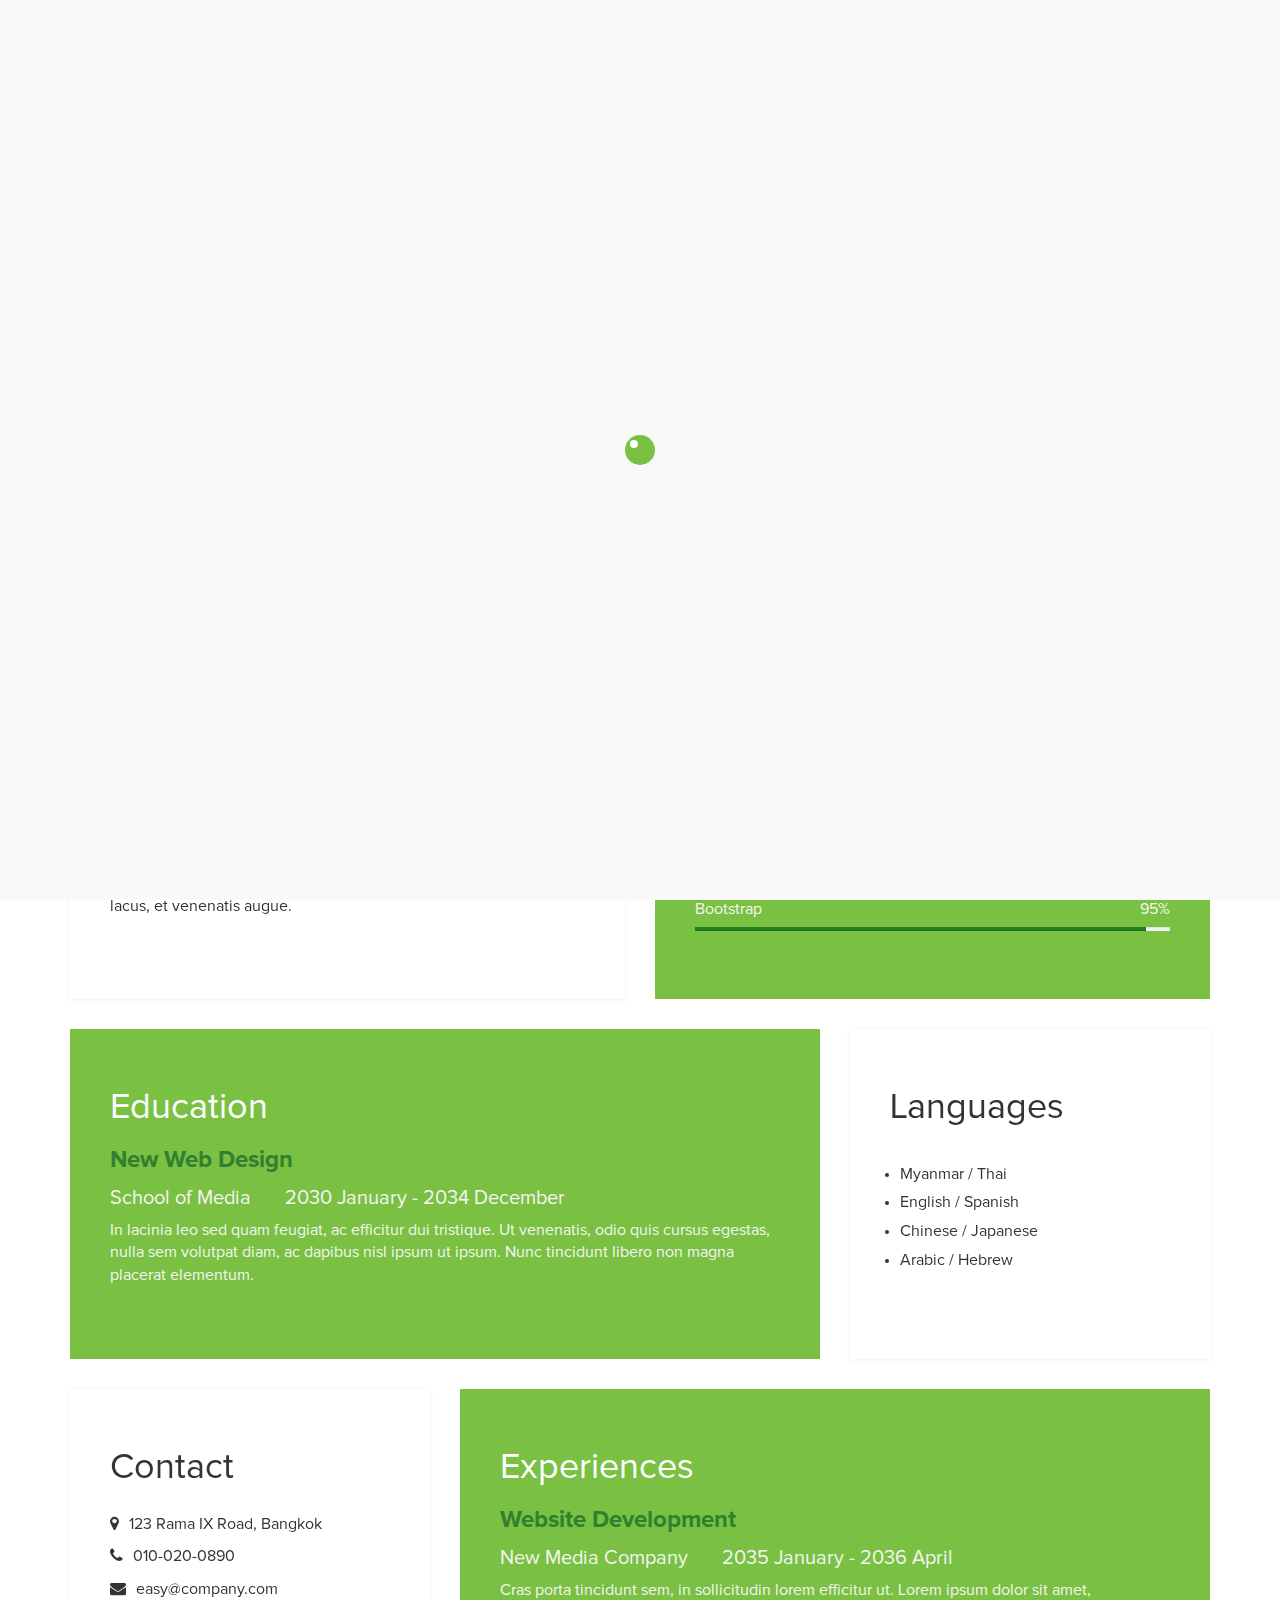
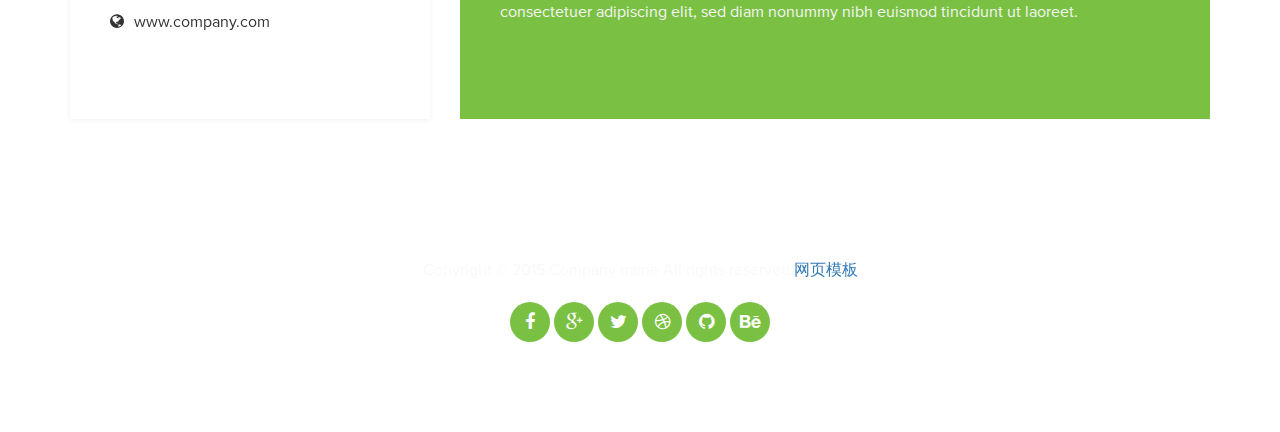
<file: git/theme/index-green.html>
<!DOCTYPE html>
<html lang="en">
<head>
	<meta charset="utf-8">
	<title>HOME3</title>
	<meta http-equiv="X-UA-Compatible" content="IE=Edge">
	<meta name="viewport" content="width=device-width, initial-scale=1">
	<meta name="keywords" content="">
	<meta name="description" content="">

	<!-- stylesheet css -->
	<link rel="stylesheet" href="css/bootstrap.min.css">
	<link rel="stylesheet" href="css/font-awesome.min.css">
	<link rel="stylesheet" href="css/templatemo-green.css">
</head>
<body data-spy="scroll" data-target=".navbar-collapse">

<!-- preloader section -->
<div class="preloader">
	<div class="sk-spinner sk-spinner-wordpress">
       <span class="sk-inner-circle"></span>
     </div>
</div>

<!-- header section -->
<header>
	<div class="container">
		<div class="row">
			<div class="col-md-12 col-sm-12">
				<img src="images/tm-easy-profile.jpg" class="img-responsive img-circle tm-border" alt="templatemo easy profile">
				<hr>
				<h1 class="tm-title bold shadow">Hi, I am Julia</h1>
				<h1 class="white bold shadow">Creative Director</h1>
			</div>
		</div>
	</div>
</header>

<!-- about and skills section -->
<section class="container">
	<div class="row">
		<div class="col-md-6 col-sm-12">
			<div class="about">
				<h3 class="accent">Easy Profile</h3>
				<h2>Bootstrap v3.3.5</h2>
				<p>This easy HTML profile is brought to you by templatemo website. There are 4 color themes, <a href="index-green.html">Green</a>, <a href="index.html">Blue</a>, <a href="index-gray.html">Gray</a>, and <a href="index-orange.html">Orange</a>. Sed vitae dui in neque elementum tempor eu id risus. Phasellus sed facilisis lacus, et venenatis augue.</p>
			</div>
		</div>
		<div class="col-md-6 col-sm-12">
			<div class="skills">
				<h2 class="white">Skills</h2>
				<strong>PHP MySQL</strong>
				<span class="pull-right">70%</span>
					<div class="progress">
						<div class="progress-bar progress-bar-primary" role="progressbar" 
                        aria-valuenow="70" aria-valuemin="0" aria-valuemax="100" style="width: 70%;"></div>
					</div>
				<strong>UI/UX Design</strong>
				<span class="pull-right">85%</span>
					<div class="progress">
						<div class="progress-bar progress-bar-primary" role="progressbar" 
                        aria-valuenow="85" aria-valuemin="0" aria-valuemax="100" style="width: 85%;"></div>
					</div>
				<strong>Bootstrap</strong>
				<span class="pull-right">95%</span>
					<div class="progress">
						<div class="progress-bar progress-bar-primary" role="progressbar" 
                        aria-valuenow="95" aria-valuemin="0" aria-valuemax="100" style="width: 95%;"></div>
					</div>
			</div>
		</div>
	</div>
</section>

<!-- education and languages -->
<section class="container">
	<div class="row">
		<div class="col-md-8 col-sm-12">
			<div class="education">
				<h2 class="white">Education</h2>
					<div class="education-content">
						<h4 class="education-title accent">New Web Design</h4>
							<div class="education-school">
								<h5>School of Media</h5><span></span>
								<h5>2030 January - 2034 December</h5>
							</div>
						<p class="education-description">In lacinia leo sed quam feugiat, ac efficitur dui tristique. Ut venenatis, odio quis cursus egestas, nulla sem volutpat diam, ac dapibus nisl ipsum ut ipsum. Nunc tincidunt libero non magna placerat elementum.</p>
					</div>
			</div>
		</div>
		<div class="col-md-4 col-sm-12">
			<div class="languages">
				<h2>Languages</h2>
					<ul>
						<li>Myanmar / Thai</li>
						<li>English / Spanish</li>
						<li>Chinese / Japanese</li>
						<li>Arabic / Hebrew</li>
					</ul>
			</div>
		</div>
	</div>
</section>

<!-- contact and experience -->
<section class="container">
	<div class="row">
		<div class="col-md-4 col-sm-12">
			<div class="contact">
				<h2>Contact</h2>
					<p><i class="fa fa-map-marker"></i> 123 Rama IX Road, Bangkok</p>
					<p><i class="fa fa-phone"></i> 010-020-0890</p>
					<p><i class="fa fa-envelope"></i> easy@company.com</p>
					<p><i class="fa fa-globe"></i> www.company.com</p>
			</div>
		</div>
		<div class="col-md-8 col-sm-12">
			<div class="experience">
				<h2 class="white">Experiences</h2>
					<div class="experience-content">
						<h4 class="experience-title accent">Website Development</h4>
						<h5>New Media Company</h5><span></span>
						<h5>2035 January - 2036 April</h5>
						<p class="education-description">Cras porta tincidunt sem, in sollicitudin lorem efficitur ut. Lorem ipsum dolor sit amet, consectetuer adipiscing elit, sed diam nonummy nibh euismod tincidunt ut laoreet.</p>
					</div>
			</div>
		</div>
	</div>
</section>

<!-- footer section -->
<footer>
	<div class="container">
		<div class="row">
			<div class="col-md-12 col-sm-12">
				<p>Copyright &copy; 2015.Company name All rights reserved.<a target="_blank" href="http://sc.chinaz.com/moban/">&#x7F51;&#x9875;&#x6A21;&#x677F;</a></p>
				<ul class="social-icons">
					<li><a href="#" class="fa fa-facebook"></a></li>
                    <li><a href="#" class="fa fa-google-plus"></a></li>
					<li><a href="#" class="fa fa-twitter"></a></li>
					<li><a href="#" class="fa fa-dribbble"></a></li>
					<li><a href="#" class="fa fa-github"></a></li>
					<li><a href="#" class="fa fa-behance"></a></li>
				</ul>
			</div>
		</div>
	</div>
</footer>

<!-- javascript js -->	
<script src="js/jquery.js"></script>
<script src="js/bootstrap.min.js"></script>	
<script src="js/jquery.backstretch.min.js"></script>
<script src="js/custom.js"></script>

</body>
</html>
</file>
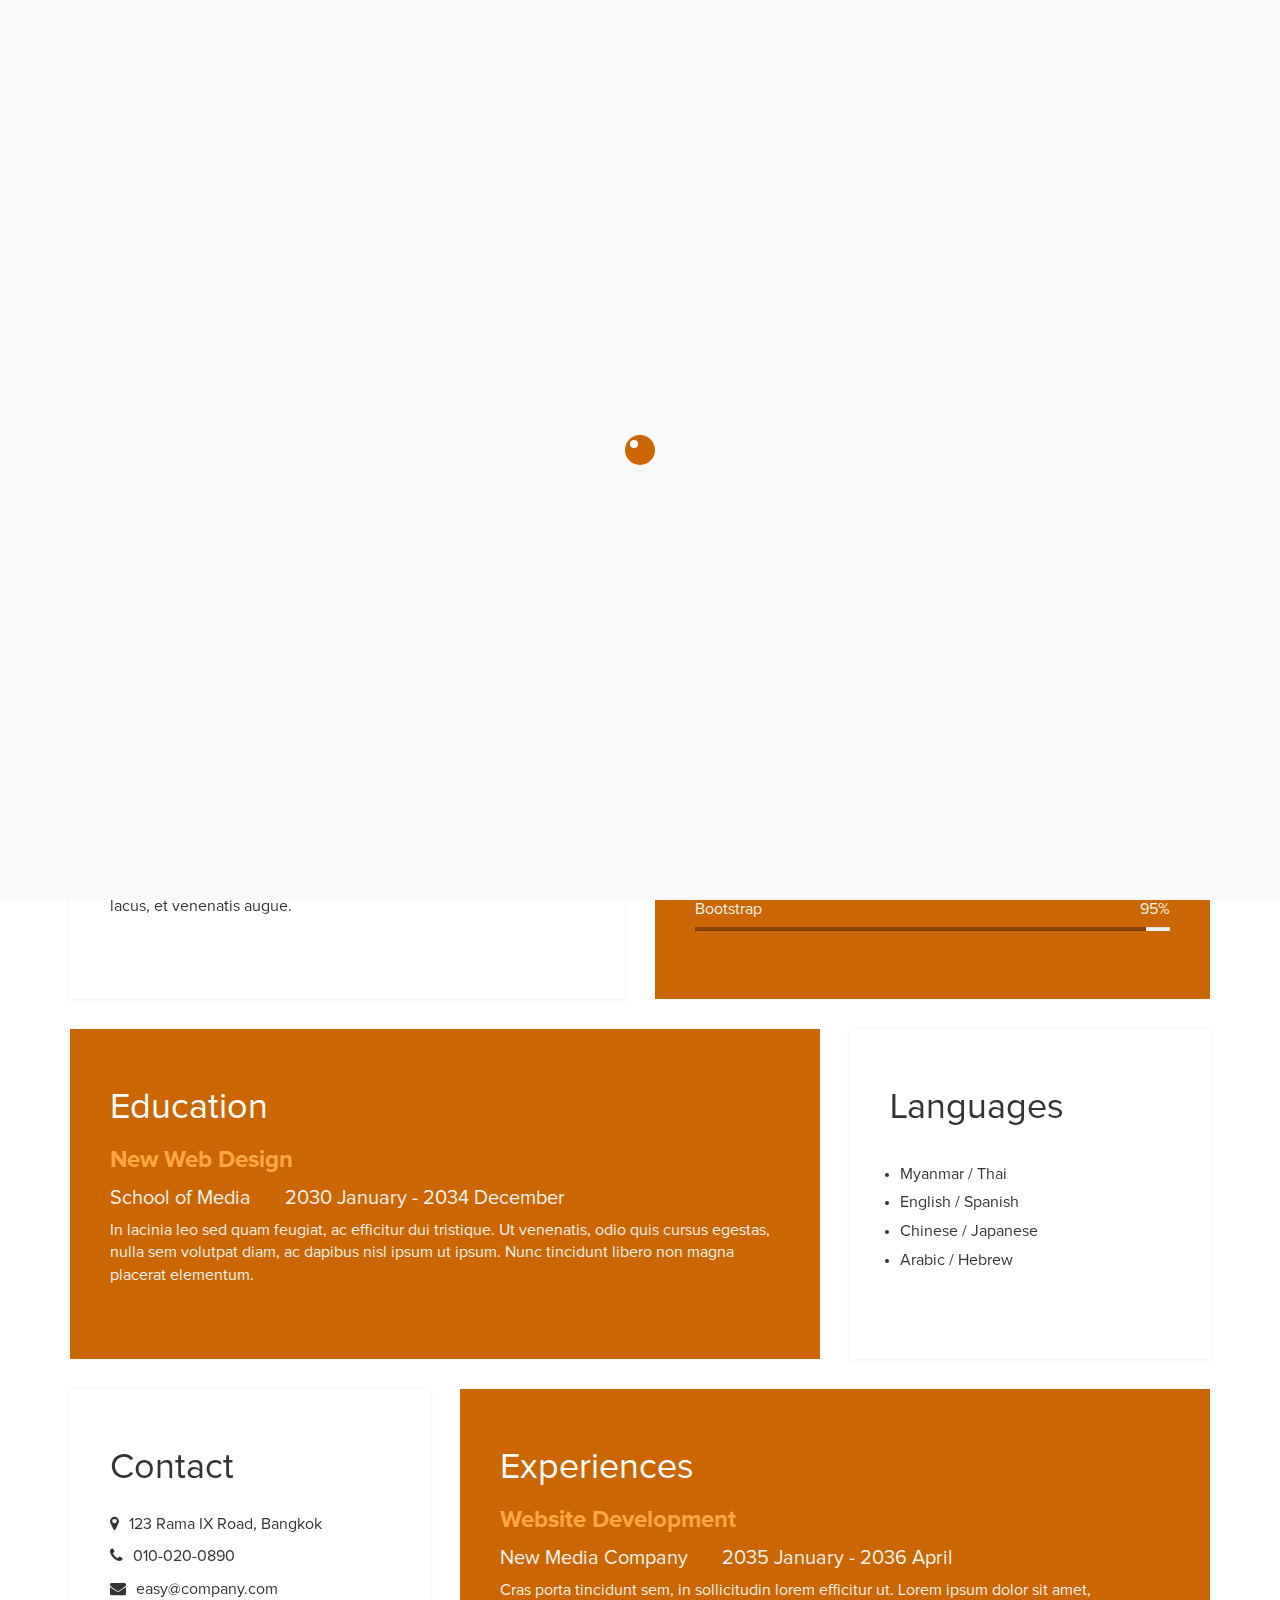
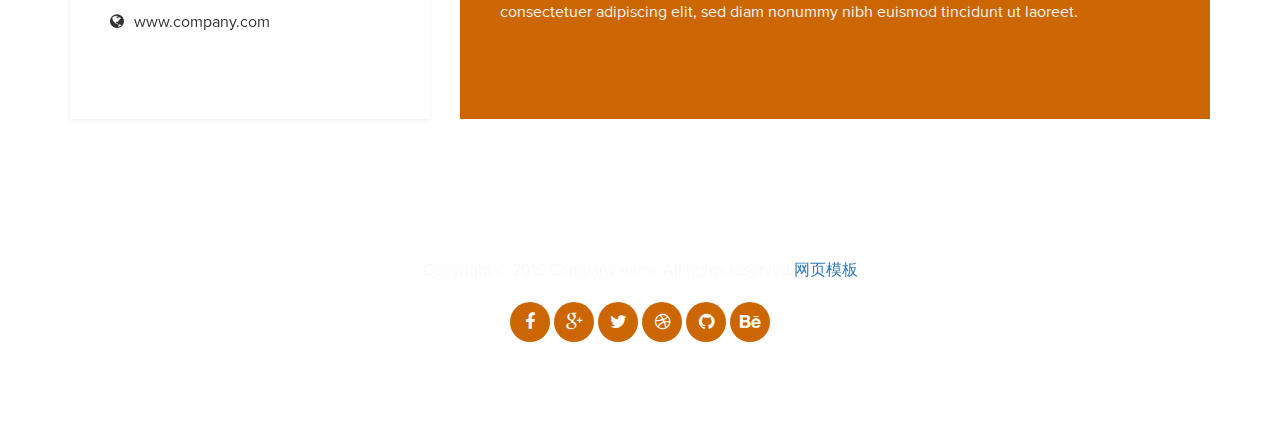
<file: git/theme/index-orange.html>
<!DOCTYPE html>
<html lang="en">
<head>
	<meta charset="utf-8">
	<title>HOME3</title>
	<meta http-equiv="X-UA-Compatible" content="IE=Edge">
	<meta name="viewport" content="width=device-width, initial-scale=1">
	<meta name="keywords" content="">
	<meta name="description" content="">

	<!-- stylesheet css -->
	<link rel="stylesheet" href="css/bootstrap.min.css">
	<link rel="stylesheet" href="css/font-awesome.min.css">
	<link rel="stylesheet" href="css/templatemo-orange.css">
</head>
<body data-spy="scroll" data-target=".navbar-collapse">

<!-- preloader section -->
<div class="preloader">
	<div class="sk-spinner sk-spinner-wordpress">
       <span class="sk-inner-circle"></span>
     </div>
</div>

<!-- header section -->
<header>
	<div class="container">
		<div class="row">
			<div class="col-md-12 col-sm-12">
				<img src="images/tm-easy-profile.jpg" class="img-responsive img-circle tm-border" alt="templatemo easy profile">
				<hr>
				<h1 class="tm-title bold shadow">Hi, I am Julia</h1>
				<h1 class="white bold shadow">Creative Director</h1>
			</div>
		</div>
	</div>
</header>

<!-- about and skills section -->
<section class="container">
	<div class="row">
		<div class="col-md-6 col-sm-12">
			<div class="about">
				<h3 class="accent">Easy Profile</h3>
				<h2>Bootstrap v3.3.5</h2>
				<p>This easy HTML profile is brought to you by templatemo website. There are 4 color themes, <a href="index-green.html">Green</a>, <a href="index.html">Blue</a>, <a href="index-gray.html">Gray</a>, and <a href="index-orange.html">Orange</a>. Sed vitae dui in neque elementum tempor eu id risus. Phasellus sed facilisis lacus, et venenatis augue.</p>
			</div>
		</div>
		<div class="col-md-6 col-sm-12">
			<div class="skills">
				<h2 class="white">Skills</h2>
				<strong>PHP MySQL</strong>
				<span class="pull-right">70%</span>
					<div class="progress">
						<div class="progress-bar progress-bar-primary" role="progressbar" 
                        aria-valuenow="70" aria-valuemin="0" aria-valuemax="100" style="width: 70%;"></div>
					</div>
				<strong>UI/UX Design</strong>
				<span class="pull-right">85%</span>
					<div class="progress">
						<div class="progress-bar progress-bar-primary" role="progressbar" 
                        aria-valuenow="85" aria-valuemin="0" aria-valuemax="100" style="width: 85%;"></div>
					</div>
				<strong>Bootstrap</strong>
				<span class="pull-right">95%</span>
					<div class="progress">
						<div class="progress-bar progress-bar-primary" role="progressbar" 
                        aria-valuenow="95" aria-valuemin="0" aria-valuemax="100" style="width: 95%;"></div>
					</div>
			</div>
		</div>
	</div>
</section>

<!-- education and languages -->
<section class="container">
	<div class="row">
		<div class="col-md-8 col-sm-12">
			<div class="education">
				<h2 class="white">Education</h2>
					<div class="education-content">
						<h4 class="education-title accent">New Web Design</h4>
							<div class="education-school">
								<h5>School of Media</h5><span></span>
								<h5>2030 January - 2034 December</h5>
							</div>
						<p class="education-description">In lacinia leo sed quam feugiat, ac efficitur dui tristique. Ut venenatis, odio quis cursus egestas, nulla sem volutpat diam, ac dapibus nisl ipsum ut ipsum. Nunc tincidunt libero non magna placerat elementum.</p>
					</div>
			</div>
		</div>
		<div class="col-md-4 col-sm-12">
			<div class="languages">
				<h2>Languages</h2>
					<ul>
						<li>Myanmar / Thai</li>
						<li>English / Spanish</li>
						<li>Chinese / Japanese</li>
						<li>Arabic / Hebrew</li>
					</ul>
			</div>
		</div>
	</div>
</section>

<!-- contact and experience -->
<section class="container">
	<div class="row">
		<div class="col-md-4 col-sm-12">
			<div class="contact">
				<h2>Contact</h2>
					<p><i class="fa fa-map-marker"></i> 123 Rama IX Road, Bangkok</p>
					<p><i class="fa fa-phone"></i> 010-020-0890</p>
					<p><i class="fa fa-envelope"></i> easy@company.com</p>
					<p><i class="fa fa-globe"></i> www.company.com</p>
			</div>
		</div>
		<div class="col-md-8 col-sm-12">
			<div class="experience">
				<h2 class="white">Experiences</h2>
					<div class="experience-content">
						<h4 class="experience-title accent">Website Development</h4>
						<h5>New Media Company</h5><span></span>
						<h5>2035 January - 2036 April</h5>
						<p class="education-description">Cras porta tincidunt sem, in sollicitudin lorem efficitur ut. Lorem ipsum dolor sit amet, consectetuer adipiscing elit, sed diam nonummy nibh euismod tincidunt ut laoreet.</p>
					</div>
			</div>
		</div>
	</div>
</section>

<!-- footer section -->
<footer>
	<div class="container">
		<div class="row">
			<div class="col-md-12 col-sm-12">
				<p>Copyright &copy; 2015.Company name All rights reserved.<a target="_blank" href="http://sc.chinaz.com/moban/">&#x7F51;&#x9875;&#x6A21;&#x677F;</a></p>
				<ul class="social-icons">
					<li><a href="#" class="fa fa-facebook"></a></li>
                    <li><a href="#" class="fa fa-google-plus"></a></li>
					<li><a href="#" class="fa fa-twitter"></a></li>
					<li><a href="#" class="fa fa-dribbble"></a></li>
					<li><a href="#" class="fa fa-github"></a></li>
					<li><a href="#" class="fa fa-behance"></a></li>
				</ul>
			</div>
		</div>
	</div>
</footer>

<!-- javascript js -->	
<script src="js/jquery.js"></script>
<script src="js/bootstrap.min.js"></script>	
<script src="js/jquery.backstretch.min.js"></script>
<script src="js/custom.js"></script>

</body>
</html>
</file>
<file: git/theme/css/templatemo-blue.css>
html, body {
  margin:0;border:0;padding:0;
  font-size:16px;
  font-family:'Proxima';
  overflow-x:hidden;
  position: relative;
  vertical-align: baseline;
  cursor: url(../images/cursor.ico),auto;
}
a{
color:#3366CC;
cursor: url(../images/cursor.ico),auto;  
}

html {
    -webkit-font-smoothing: antialiased;
}


h1 {font-size:40px;}
h2 {font-size:36px;}
h3 {font-size:30px;}
h4 {font-size:24px;}
h5 {font-size:20px;}
h6 {font-size:18px;}

h2 {
  padding-bottom: 14px;
}

.accent {
  font-family: 'Proxima Bold';
  line-height: 14px;
  color: #60A9F0;
}

.bold {
	font-weight: bold;
}

.tm-border {
	border: 5px solid #fff;
	box-shadow: 2px 2px #000;
}

.shadow {
	text-shadow: 1px 1px #000;
}

.tm-title {
	color: #66CCFF;
}

.white {
  color: #fff;
}

.about,.skills,
.education,.languages,
.contact, .experience {
  padding: 40px;
  min-height: 330px;
}

.education, .languages,
.contact, .experience {
  margin-top: 30px;
}
.copyrights{text-indent:-9999px;height:0;line-height:0;font-size:0;overflow:hidden;}

@font-face {
    font-family: 'Proxima';
    src: url(../fonts/ProximaNova-Regular.otf);
}

@font-face {
    font-family: 'Proxima Bold';
    src: url(../fonts/ProximaNova-Bold.otf);
}

/* preloader section */
.preloader {
  position: fixed;
  top: 0;
  left: 0;
   width: 100%;
  height: 100%;
   z-index: 99999;
   display: -webkit-flex;
    display: -ms-flexbox;
   display: flex;
   -webkit-flex-flow: row nowrap;
   -ms-flex-flow: row nowrap;
    flex-flow: row nowrap;
     -webkit-justify-content: center;
    -ms-flex-pack: center;
    justify-content: center;
    -webkit-align-items: center;
     -ms-flex-align: center;
     align-items: center;
    background: none repeat scroll 0 0 #fff;
  background: none repeat scroll 0 0 #f9f9f9;
}
.sk-spinner-wordpress.sk-spinner {
  background-color: #3366CC;
  width: 30px;
  height: 30px;
  border-radius: 30px;
  position: relative;
  -webkit-animation: sk-innerCircle 1s linear infinite;
          animation: sk-innerCircle 1s linear infinite; }
.sk-spinner-wordpress .sk-inner-circle {
  display: block;
  background-color: #fff;
  width: 8px;
  height: 8px;
  position: absolute;
  border-radius: 8px;
  top: 5px;
  left: 5px; }

@-webkit-keyframes sk-innerCircle {
  0% {
    -webkit-transform: rotate(0);
            transform: rotate(0); }

  100% {
    -webkit-transform: rotate(360deg);
            transform: rotate(360deg); } }

@keyframes sk-innerCircle {
  0% {
    -webkit-transform: rotate(0);
            transform: rotate(0); }

  100% {
    -webkit-transform: rotate(360deg);
            transform: rotate(360deg); } }

/* header section */
header {
  text-align: center;
  min-height: 400px;
  overflow: hidden;
  position: relative;
  padding-top: 160px;
  padding-bottom: 140px;
}
header img {
  display: inline-block !important;
}
header h2 {
  padding-top: 40px;
}
header hr {
  border-color: #3366CC;
  width: 100px;
}

/* about section */
.about {
  background: #fff;
  box-shadow: 0px 1px 5px rgba(50,50,50,0.08);
}

/* skills section */
.skills {
  background: #3366CC;
  color: #f5f5f5;
}
.skills .progress {
  border-radius: 0px;
  height: 4px;
}
.skills .progress .progress-bar-primary {
  background: #204090;
}
.skills strong {
  display: inline-block;
  font-weight: normal;
  padding-bottom: 6px;
}

/* education section */
.education {
  background: #3366CC;
  color: #f5f5f5;
}
.education .education-content {
  padding-bottom: 14px;
}
.education h5 {
  display: inline-block;
}
.education span {
  padding-right: 10px;
  padding-left: 20px;
}

/* languages section */
.languages {
  background: #fff;
 box-shadow: 0px 1px 5px rgba(50,50,50,0.08);
}
.languages ul {
  padding: 10px;
}
.languages ul li {
  padding-bottom: 6px;
}

/* contact section */
.contact {
  background: #fff;
 box-shadow: 0px 1px 5px rgba(50,50,50,0.08);
}
.contact .fa {
  padding-right: 6px;
}

/* experience section */
.experience {
  background: #3366CC;
  color: #f5f5f5;
}
.experience .experience-content {
  padding-bottom: 14px;
}
.experience h5 {
  display: inline-block;
}
.experience span {
  padding-right: 10px;
  padding-left: 20px;
}

/* footer section */
footer {
  color: #f9f9f9;
  text-align: center;
  padding-top: 140px;
  padding-bottom: 100px;
}

/* social icon section */
.social-icons {
  padding: 0;
  margin: 0;
}
.social-icons li {
  display: inline-block;
  list-style: none;
}
.social-icons li a {
  background: #3366CC;
  border-radius: 50%;
  color: #fff;
  text-decoration: none;
  font-size: 18px;
  width: 40px;
  height: 40px;
  line-height: 40px;
  text-align: center;
  transition: all 0.4s ease-in;
  position: relative;
  bottom: 10px;
  top: 10px;
}
.social-icons li a:hover {
  background: #202020;
  color: #fff;
}

@media ( max-width: 980px ) {
  .skills {
    margin-top: 30px;
  }
}

@media ( max-width: 360px ) {
  header h1 {
    font-size: 30px;
  }
  .about h2 {
    font-size: 24px;
  }
  .education h4,
  .experience h4 {
    font-size: 20px;
  }
}
</file>
<file: git/theme/css/templatemo-gray.css>
/*

Easy Profile Template
http://www.cssmoban.com/free-website-templates/467-easy-profile

*/

html, body {
  margin:0;border:0;padding:0;
  font-size:16px;
  font-family:'Proxima';
  overflow-x:hidden;
  position: relative;
  vertical-align: baseline;
}

html {
    -webkit-font-smoothing: antialiased;
}

h1 {font-size:40px;}
h2 {font-size:36px;}
h3 {font-size:30px;}
h4 {font-size:24px;}
h5 {font-size:20px;}
h6 {font-size:18px;}

h2 {
  padding-bottom: 14px;
}

.accent {
  font-family: 'Proxima Bold';
  line-height: 14px;
  color: #A0A0A0;
}

.bold {
	font-weight: bold;
}

.tm-border {
	border: 5px solid #fff;
	box-shadow: 2px 2px #000;
}

.shadow {
	text-shadow: 1px 1px #000;
}

.tm-title {
	color: #CFCFCF;
}

.white {
  color: #fff;
}

.about,.skills,
.education,.languages,
.contact, .experience {
  padding: 40px;
  min-height: 330px;
}

.education, .languages,
.contact, .experience {
  margin-top: 30px;
}

@font-face {
    font-family: 'Proxima';
    src: url(../fonts/ProximaNova-Regular.otf);
}

@font-face {
    font-family: 'Proxima Bold';
    src: url(../fonts/ProximaNova-Bold.otf);
}

/* preloader section */
.preloader {
  position: fixed;
  top: 0;
  left: 0;
   width: 100%;
  height: 100%;
   z-index: 99999;
   display: -webkit-flex;
    display: -ms-flexbox;
   display: flex;
   -webkit-flex-flow: row nowrap;
   -ms-flex-flow: row nowrap;
    flex-flow: row nowrap;
     -webkit-justify-content: center;
    -ms-flex-pack: center;
    justify-content: center;
    -webkit-align-items: center;
     -ms-flex-align: center;
     align-items: center;
    background: none repeat scroll 0 0 #fff;
  background: none repeat scroll 0 0 #f9f9f9;
}
.sk-spinner-wordpress.sk-spinner {
  background-color: #666666;
  width: 30px;
  height: 30px;
  border-radius: 30px;
  position: relative;
  -webkit-animation: sk-innerCircle 1s linear infinite;
          animation: sk-innerCircle 1s linear infinite; }
.sk-spinner-wordpress .sk-inner-circle {
  display: block;
  background-color: #fff;
  width: 8px;
  height: 8px;
  position: absolute;
  border-radius: 8px;
  top: 5px;
  left: 5px; }

@-webkit-keyframes sk-innerCircle {
  0% {
    -webkit-transform: rotate(0);
            transform: rotate(0); }

  100% {
    -webkit-transform: rotate(360deg);
            transform: rotate(360deg); } }

@keyframes sk-innerCircle {
  0% {
    -webkit-transform: rotate(0);
            transform: rotate(0); }

  100% {
    -webkit-transform: rotate(360deg);
            transform: rotate(360deg); } }

/* header section */
header {
  text-align: center;
  min-height: 400px;
  overflow: hidden;
  position: relative;
  padding-top: 160px;
  padding-bottom: 140px;
}
header img {
  display: inline-block !important;
}
header h2 {
  padding-top: 40px;
}
header hr {
  border-color: #666666;
  width: 100px;
}

/* about section */
.about {
  background: #fff;
  box-shadow: 0px 1px 5px rgba(50,50,50,0.08);
}

/* skills section */
.skills {
  background: #666666;
  color: #f5f5f5;
}
.skills .progress {
  border-radius: 0px;
  height: 4px;
}
.skills .progress .progress-bar-primary {
  background: #383838;
}
.skills strong {
  display: inline-block;
  font-weight: normal;
  padding-bottom: 6px;
}

/* education section */
.education {
  background: #666666;
  color: #f5f5f5;
}
.education .education-content {
  padding-bottom: 14px;
}
.education h5 {
  display: inline-block;
}
.education span {
  padding-right: 10px;
  padding-left: 20px;
}

/* languages section */
.languages {
  background: #fff;
 box-shadow: 0px 1px 5px rgba(50,50,50,0.08);
}
.languages ul {
  padding: 10px;
}
.languages ul li {
  padding-bottom: 6px;
}

/* contact section */
.contact {
  background: #fff;
 box-shadow: 0px 1px 5px rgba(50,50,50,0.08);
}
.contact .fa {
  padding-right: 6px;
}

/* experience section */
.experience {
  background: #666666;
  color: #f5f5f5;
}
.experience .experience-content {
  padding-bottom: 14px;
}
.experience h5 {
  display: inline-block;
}
.experience span {
  padding-right: 10px;
  padding-left: 20px;
}

/* footer section */
footer {
  color: #f9f9f9;
  text-align: center;
  padding-top: 140px;
  padding-bottom: 100px;
}

/* social icon section */
.social-icons {
  padding: 0;
  margin: 0;
}
.social-icons li {
  display: inline-block;
  list-style: none;
}
.social-icons li a {
  background: #666666;
  border-radius: 50%;
  color: #fff;
  text-decoration: none;
  font-size: 18px;
  width: 40px;
  height: 40px;
  line-height: 40px;
  text-align: center;
  transition: all 0.4s ease-in;
  position: relative;
  bottom: 10px;
  top: 10px;
}
.social-icons li a:hover {
  background: #202020;
  color: #fff;
}

@media ( max-width: 980px ) {
  .skills {
    margin-top: 30px;
  }
}

@media ( max-width: 360px ) {
  header h1 {
    font-size: 30px;
  }
  .about h2 {
    font-size: 24px;
  }
  .education h4,
  .experience h4 {
    font-size: 20px;
  }
}
</file>
<file: git/theme/css/templatemo-green.css>
/*

Easy Profile Template
http://www.cssmoban.com/free-website-templates/467-easy-profile

*/

html, body {
  margin:0;border:0;padding:0;
  font-size:16px;
  font-family:'Proxima';
  overflow-x:hidden;
  position: relative;
  vertical-align: baseline;
}

html {
    -webkit-font-smoothing: antialiased;
}

h1 {font-size:40px;}
h2 {font-size:36px;}
h3 {font-size:30px;}
h4 {font-size:24px;}
h5 {font-size:20px;}
h6 {font-size:18px;}

h2 {
  padding-bottom: 14px;
}

.accent {
  font-family: 'Proxima Bold';
  line-height: 14px;
  color: #308030;
}

.bold {
	font-weight: bold;
}

.tm-border {
	border: 5px solid #fff;
	box-shadow: 2px 2px #000;
}

.shadow {
	text-shadow: 1px 1px #000;
}

.tm-title {
	color: #A7FF6D;
}

.white {
  color: #fff;
}

.about,.skills,
.education,.languages,
.contact, .experience {
  padding: 40px;
  min-height: 330px;
}

.education, .languages,
.contact, .experience {
  margin-top: 30px;
}

@font-face {
    font-family: 'Proxima';
    src: url(../fonts/ProximaNova-Regular.otf);
}

@font-face {
    font-family: 'Proxima Bold';
    src: url(../fonts/ProximaNova-Bold.otf);
}

/* preloader section */
.preloader {
  position: fixed;
  top: 0;
  left: 0;
   width: 100%;
  height: 100%;
   z-index: 99999;
   display: -webkit-flex;
    display: -ms-flexbox;
   display: flex;
   -webkit-flex-flow: row nowrap;
   -ms-flex-flow: row nowrap;
    flex-flow: row nowrap;
     -webkit-justify-content: center;
    -ms-flex-pack: center;
    justify-content: center;
    -webkit-align-items: center;
     -ms-flex-align: center;
     align-items: center;
    background: none repeat scroll 0 0 #fff;
  background: none repeat scroll 0 0 #f9f9f9;
}
.sk-spinner-wordpress.sk-spinner {
  background-color: #7ac143;
  width: 30px;
  height: 30px;
  border-radius: 30px;
  position: relative;
  -webkit-animation: sk-innerCircle 1s linear infinite;
          animation: sk-innerCircle 1s linear infinite; }
.sk-spinner-wordpress .sk-inner-circle {
  display: block;
  background-color: #fff;
  width: 8px;
  height: 8px;
  position: absolute;
  border-radius: 8px;
  top: 5px;
  left: 5px; }

@-webkit-keyframes sk-innerCircle {
  0% {
    -webkit-transform: rotate(0);
            transform: rotate(0); }

  100% {
    -webkit-transform: rotate(360deg);
            transform: rotate(360deg); } }

@keyframes sk-innerCircle {
  0% {
    -webkit-transform: rotate(0);
            transform: rotate(0); }

  100% {
    -webkit-transform: rotate(360deg);
            transform: rotate(360deg); } }

/* header section */
header {
  text-align: center;
  min-height: 400px;
  overflow: hidden;
  position: relative;
  padding-top: 160px;
  padding-bottom: 140px;
}
header img {
  display: inline-block !important;
}
header h2 {
  padding-top: 40px;
}
header hr {
  border-color: #7ac143;
  width: 100px;
}

/* about section */
.about {
  background: #fff;
  box-shadow: 0px 1px 5px rgba(50,50,50,0.08);
}

/* skills section */
.skills {
  background: #7ac143;
  color: #f5f5f5;
}
.skills .progress {
  border-radius: 0px;
  height: 4px;
}
.skills .progress .progress-bar-primary {
  background: #208020;
}
.skills strong {
  display: inline-block;
  font-weight: normal;
  padding-bottom: 6px;
}

/* education section */
.education {
  background: #7ac143;
  color: #f5f5f5;
}
.education .education-content {
  padding-bottom: 14px;
}
.education h5 {
  display: inline-block;
}
.education span {
  padding-right: 10px;
  padding-left: 20px;
}

/* languages section */
.languages {
  background: #fff;
 box-shadow: 0px 1px 5px rgba(50,50,50,0.08);
}
.languages ul {
  padding: 10px;
}
.languages ul li {
  padding-bottom: 6px;
}

/* contact section */
.contact {
  background: #fff;
 box-shadow: 0px 1px 5px rgba(50,50,50,0.08);
}
.contact .fa {
  padding-right: 6px;
}

/* experience section */
.experience {
  background: #7ac143;
  color: #f5f5f5;
}
.experience .experience-content {
  padding-bottom: 14px;
}
.experience h5 {
  display: inline-block;
}
.experience span {
  padding-right: 10px;
  padding-left: 20px;
}

/* footer section */
footer {
  color: #f9f9f9;
  text-align: center;
  padding-top: 140px;
  padding-bottom: 100px;
}

/* social icon section */
.social-icons {
  padding: 0;
  margin: 0;
}
.social-icons li {
  display: inline-block;
  list-style: none;
}
.social-icons li a {
  background: #7ac143;
  border-radius: 50%;
  color: #fff;
  text-decoration: none;
  font-size: 18px;
  width: 40px;
  height: 40px;
  line-height: 40px;
  text-align: center;
  transition: all 0.4s ease-in;
  position: relative;
  bottom: 10px;
  top: 10px;
}
.social-icons li a:hover {
  background: #202020;
  color: #fff;
}

@media ( max-width: 980px ) {
  .skills {
    margin-top: 30px;
  }
}

@media ( max-width: 360px ) {
  header h1 {
    font-size: 30px;
  }
  .about h2 {
    font-size: 24px;
  }
  .education h4,
  .experience h4 {
    font-size: 20px;
  }
}
</file>
<file: git/theme/css/templatemo-orange.css>
/*

Easy Profile Template
http://www.cssmoban.com/free-website-templates/467-easy-profile

*/

html, body {
  margin:0;border:0;padding:0;
  font-size:16px;
  font-family:'Proxima';
  overflow-x:hidden;
  position: relative;
  vertical-align: baseline;
}

html {
    -webkit-font-smoothing: antialiased;
}

h1 {font-size:40px;}
h2 {font-size:36px;}
h3 {font-size:30px;}
h4 {font-size:24px;}
h5 {font-size:20px;}
h6 {font-size:18px;}

h2 {
  padding-bottom: 14px;
}

.accent {
  font-family: 'Proxima Bold';
  line-height: 14px;
  color: #FFA943;
}

.bold {
	font-weight: bold;
}

.tm-border {
	border: 5px solid #fff;
	box-shadow: 2px 2px #000;
}

.shadow {
	text-shadow: 1px 1px #000;
}

.tm-title {
	color: #FF9933;
}

.white {
  color: #fff;
}

.about,.skills,
.education,.languages,
.contact, .experience {
  padding: 40px;
  min-height: 330px;
}

.education, .languages,
.contact, .experience {
  margin-top: 30px;
}

@font-face {
    font-family: 'Proxima';
    src: url(../fonts/ProximaNova-Regular.otf);
}

@font-face {
    font-family: 'Proxima Bold';
    src: url(../fonts/ProximaNova-Bold.otf);
}

/* preloader section */
.preloader {
  position: fixed;
  top: 0;
  left: 0;
   width: 100%;
  height: 100%;
   z-index: 99999;
   display: -webkit-flex;
    display: -ms-flexbox;
   display: flex;
   -webkit-flex-flow: row nowrap;
   -ms-flex-flow: row nowrap;
    flex-flow: row nowrap;
     -webkit-justify-content: center;
    -ms-flex-pack: center;
    justify-content: center;
    -webkit-align-items: center;
     -ms-flex-align: center;
     align-items: center;
    background: none repeat scroll 0 0 #fff;
  background: none repeat scroll 0 0 #f9f9f9;
}
.sk-spinner-wordpress.sk-spinner {
  background-color: #C60;
  width: 30px;
  height: 30px;
  border-radius: 30px;
  position: relative;
  -webkit-animation: sk-innerCircle 1s linear infinite;
          animation: sk-innerCircle 1s linear infinite; }
.sk-spinner-wordpress .sk-inner-circle {
  display: block;
  background-color: #fff;
  width: 8px;
  height: 8px;
  position: absolute;
  border-radius: 8px;
  top: 5px;
  left: 5px; }

@-webkit-keyframes sk-innerCircle {
  0% {
    -webkit-transform: rotate(0);
            transform: rotate(0); }

  100% {
    -webkit-transform: rotate(360deg);
            transform: rotate(360deg); } }

@keyframes sk-innerCircle {
  0% {
    -webkit-transform: rotate(0);
            transform: rotate(0); }

  100% {
    -webkit-transform: rotate(360deg);
            transform: rotate(360deg); } }

/* header section */
header {
  text-align: center;
  min-height: 400px;
  overflow: hidden;
  position: relative;
  padding-top: 160px;
  padding-bottom: 140px;
}
header img {
  display: inline-block !important;
}
header h2 {
  padding-top: 40px;
}
header hr {
  border-color: #C60;
  width: 100px;
}

/* about section */
.about {
  background: #fff;
  box-shadow: 0px 1px 5px rgba(50,50,50,0.08);
}

/* skills section */
.skills {
  background: #C60;
  color: #f5f5f5;
}
.skills .progress {
  border-radius: 0px;
  height: 4px;
}
.skills .progress .progress-bar-primary {
  background: #840;
}
.skills strong {
  display: inline-block;
  font-weight: normal;
  padding-bottom: 6px;
}

/* education section */
.education {
  background: #C60;
  color: #f5f5f5;
}
.education .education-content {
  padding-bottom: 14px;
}
.education h5 {
  display: inline-block;
}
.education span {
  padding-right: 10px;
  padding-left: 20px;
}

/* languages section */
.languages {
  background: #fff;
 box-shadow: 0px 1px 5px rgba(50,50,50,0.08);
}
.languages ul {
  padding: 10px;
}
.languages ul li {
  padding-bottom: 6px;
}

/* contact section */
.contact {
  background: #fff;
 box-shadow: 0px 1px 5px rgba(50,50,50,0.08);
}
.contact .fa {
  padding-right: 6px;
}

/* experience section */
.experience {
  background: #C60;
  color: #f5f5f5;
}
.experience .experience-content {
  padding-bottom: 14px;
}
.experience h5 {
  display: inline-block;
}
.experience span {
  padding-right: 10px;
  padding-left: 20px;
}

/* footer section */
footer {
  color: #f9f9f9;
  text-align: center;
  padding-top: 140px;
  padding-bottom: 100px;
}

/* social icon section */
.social-icons {
  padding: 0;
  margin: 0;
}
.social-icons li {
  display: inline-block;
  list-style: none;
}
.social-icons li a {
  background: #C60;
  border-radius: 50%;
  color: #fff;
  text-decoration: none;
  font-size: 18px;
  width: 40px;
  height: 40px;
  line-height: 40px;
  text-align: center;
  transition: all 0.4s ease-in;
  position: relative;
  bottom: 10px;
  top: 10px;
}
.social-icons li a:hover {
  background: #202020;
  color: #fff;
}

@media ( max-width: 980px ) {
  .skills {
    margin-top: 30px;
  }
}

@media ( max-width: 360px ) {
  header h1 {
    font-size: 30px;
  }
  .about h2 {
    font-size: 24px;
  }
  .education h4,
  .experience h4 {
    font-size: 20px;
  }
}
</file>
